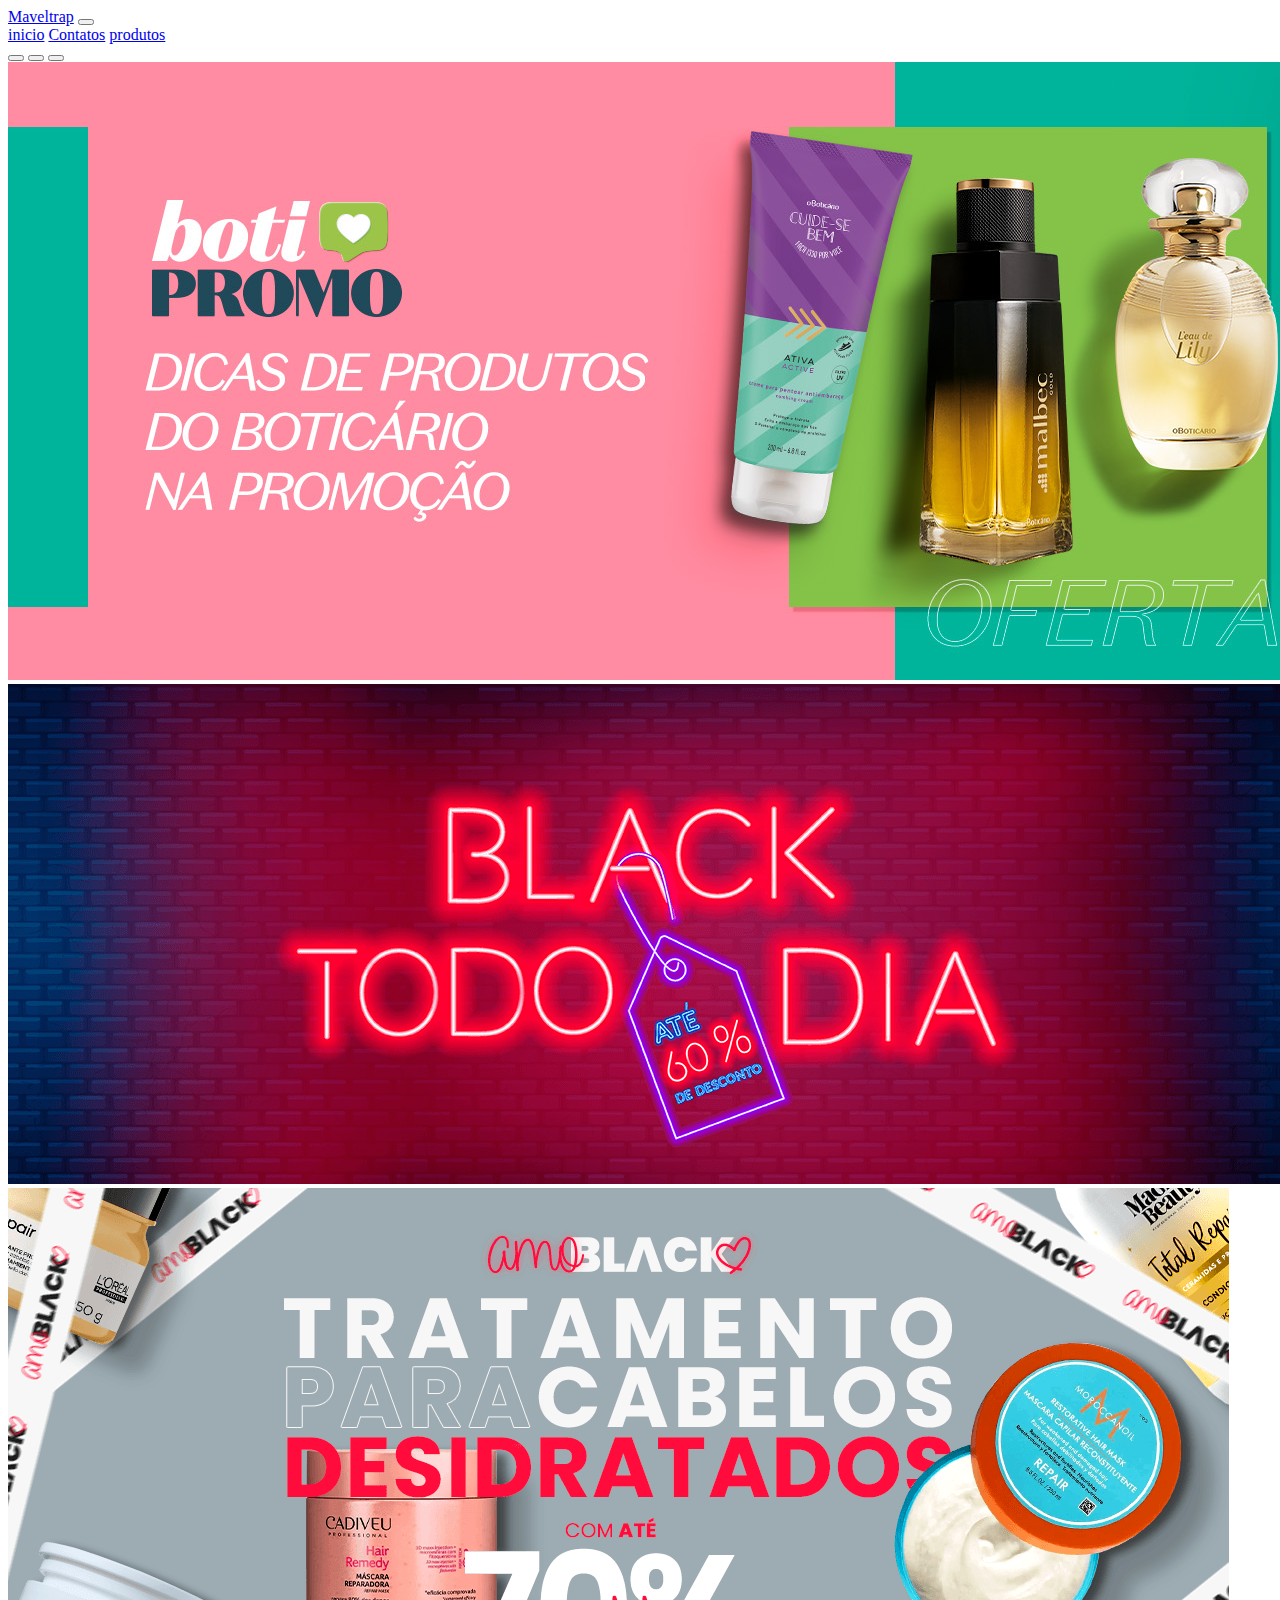
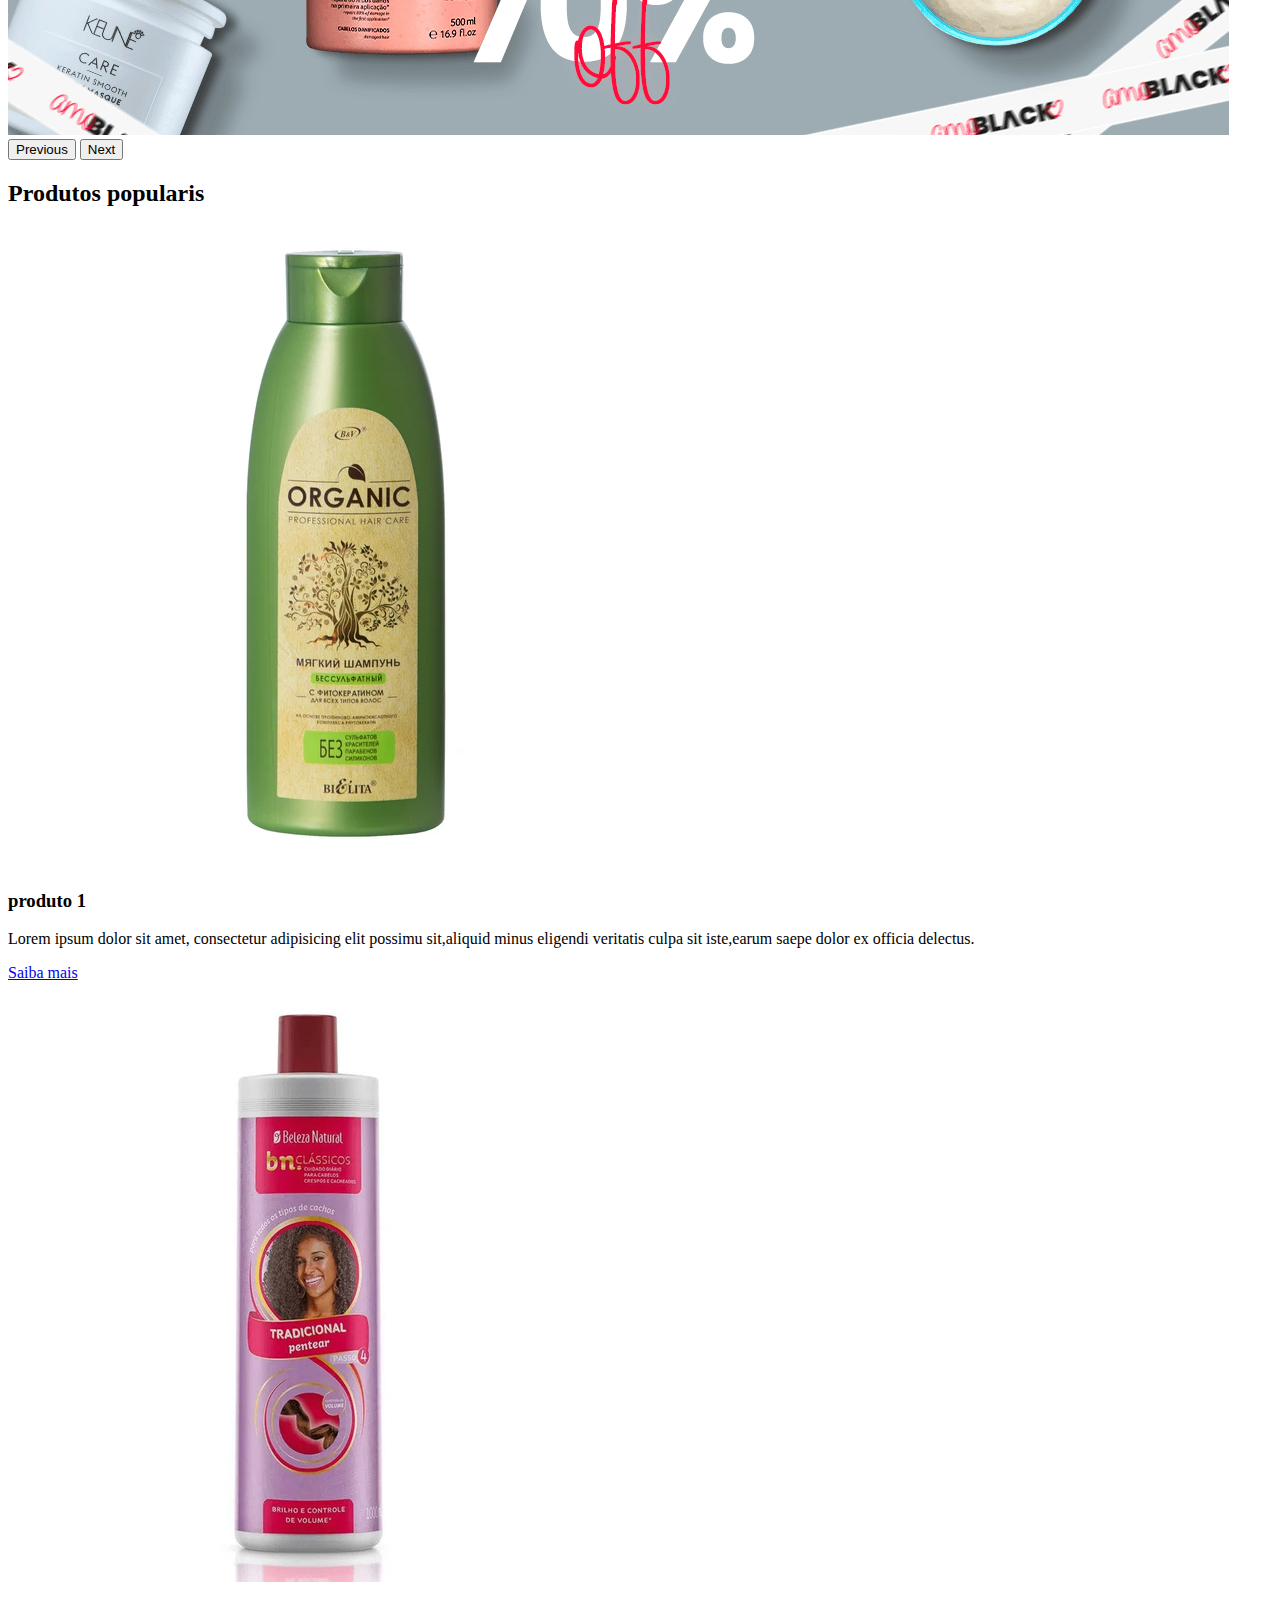
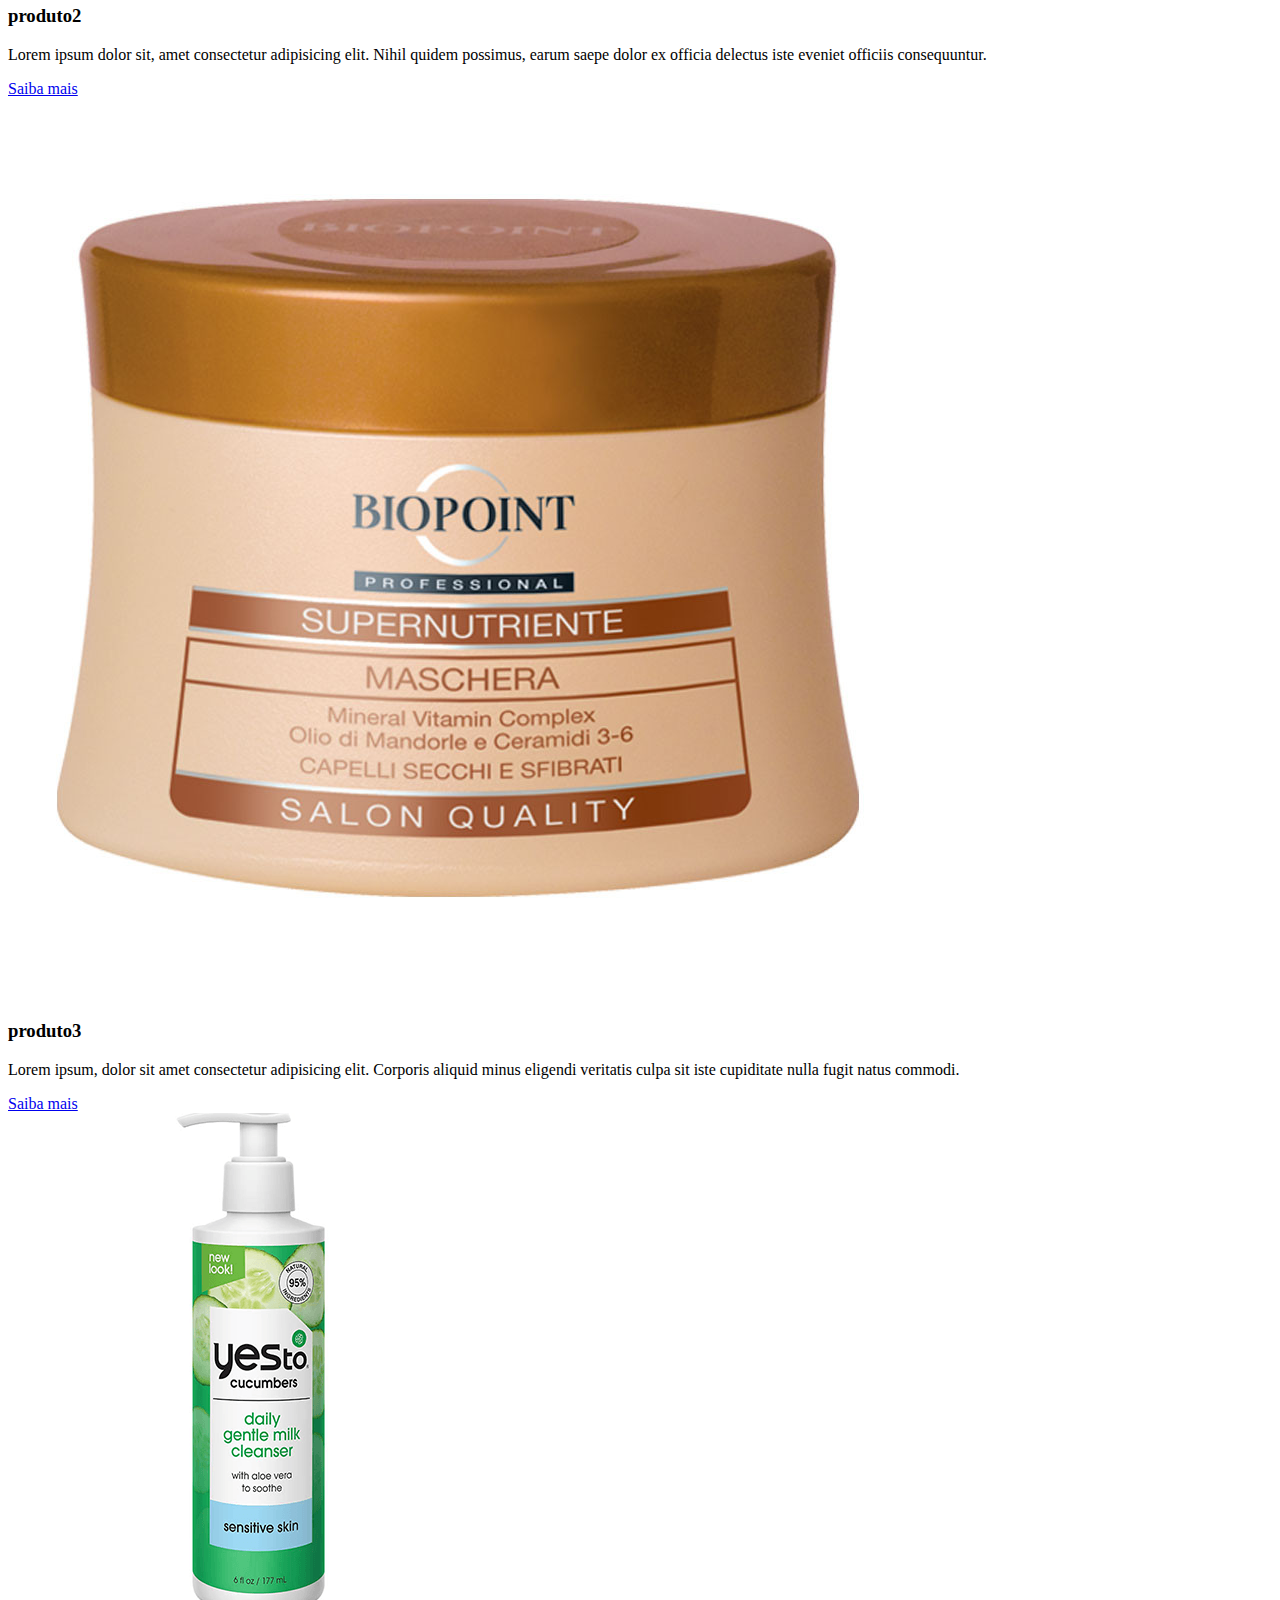
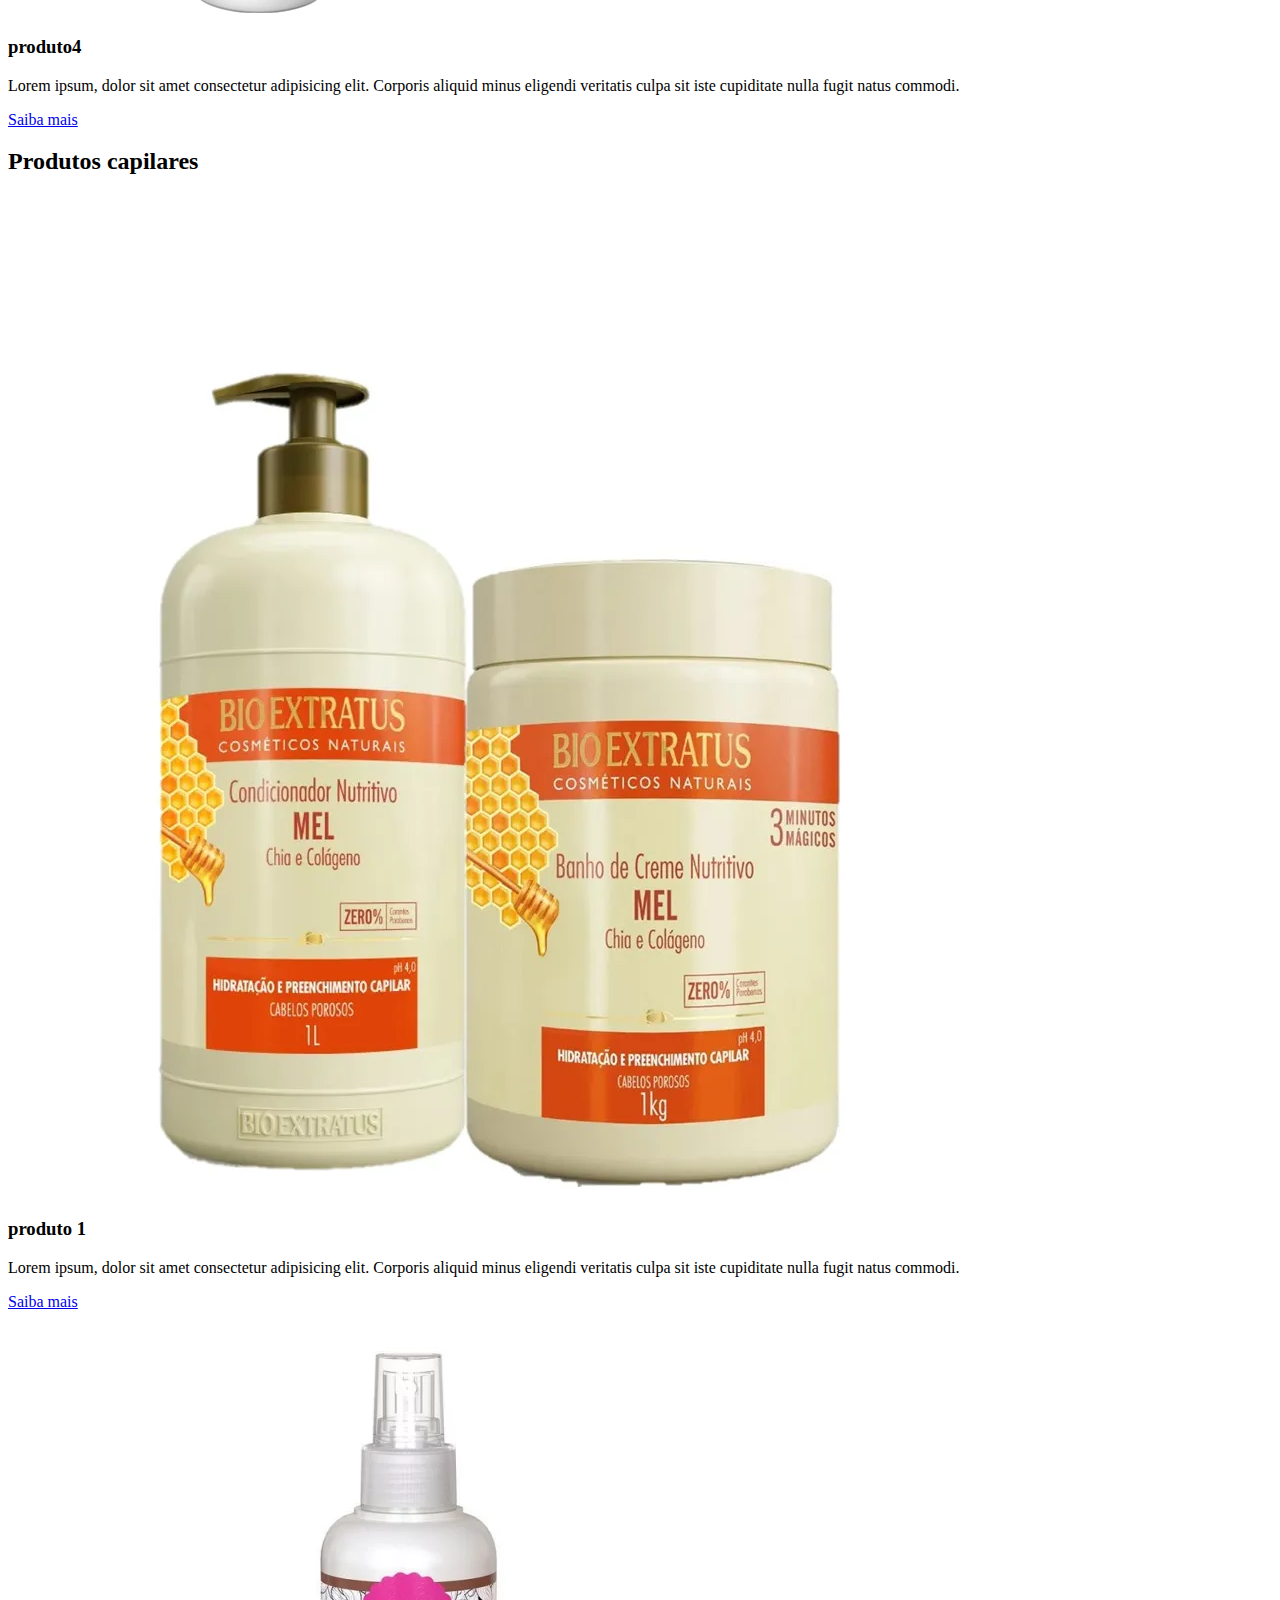
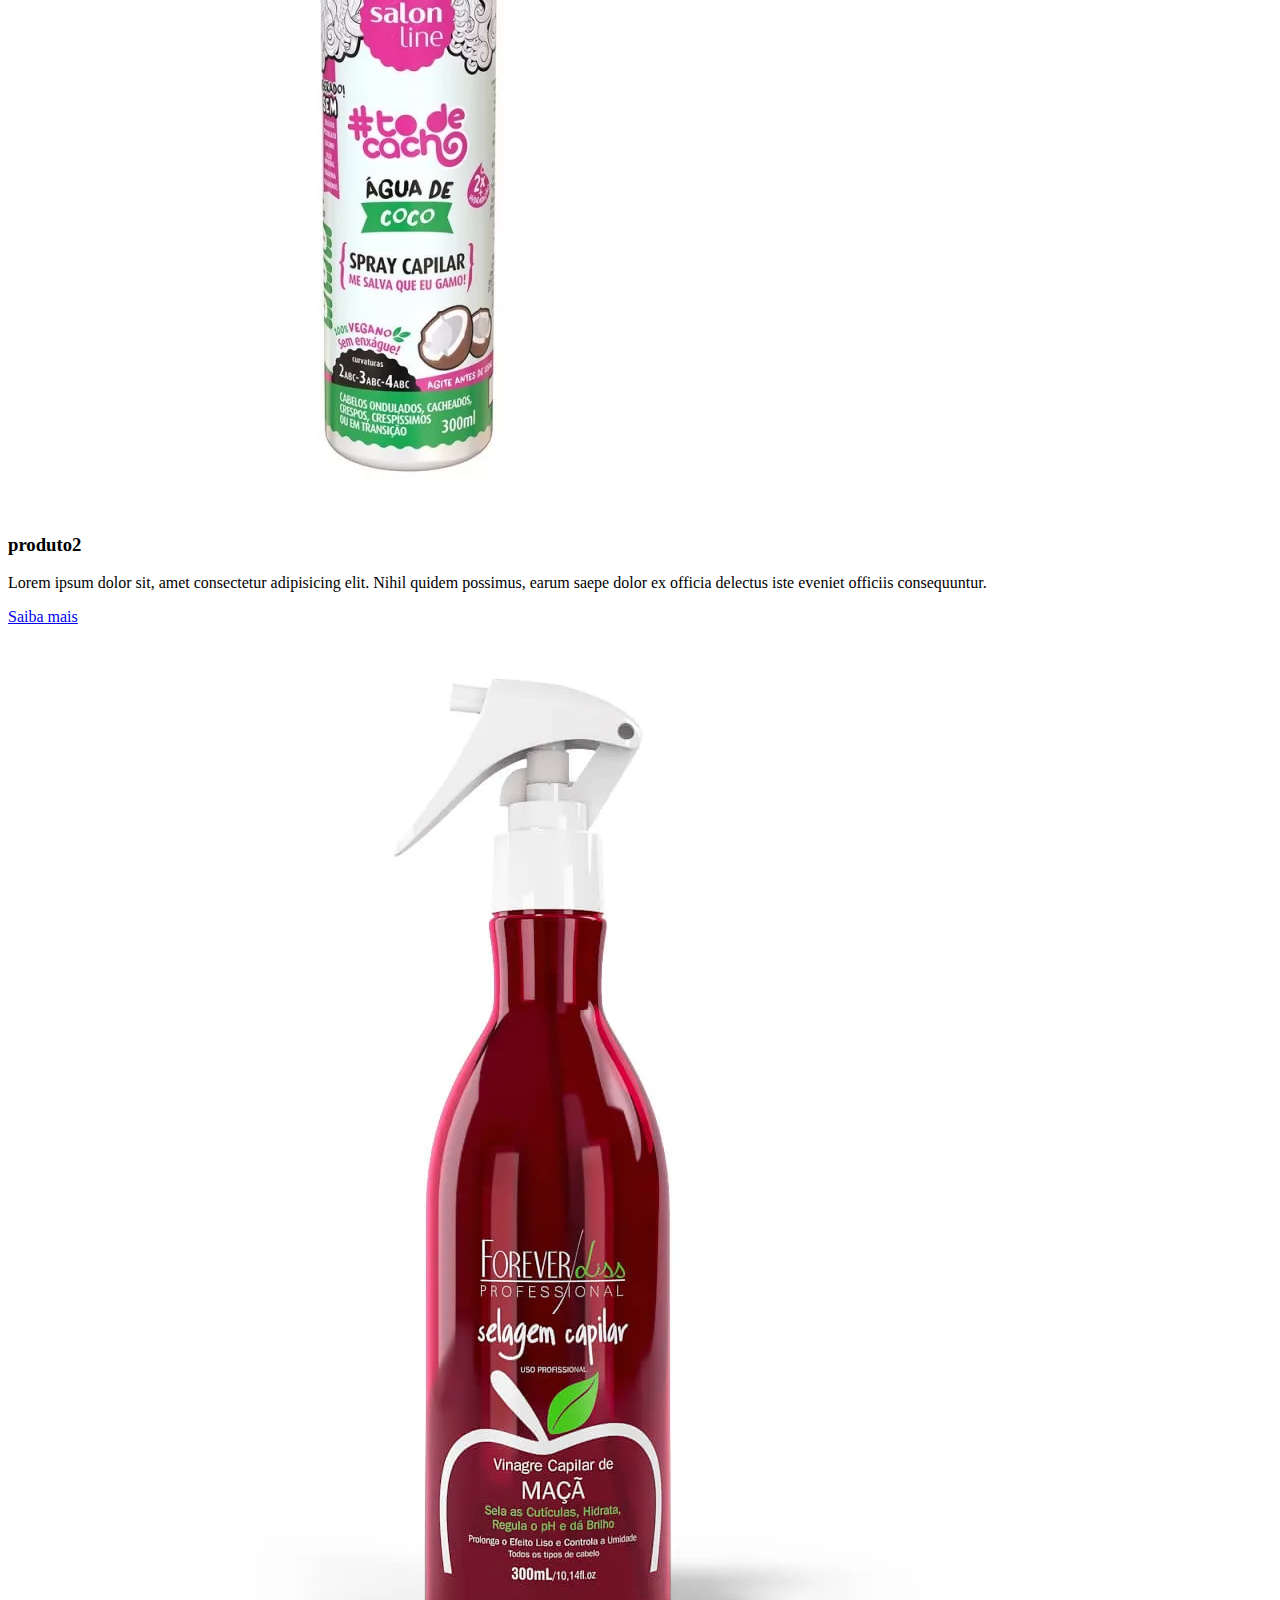
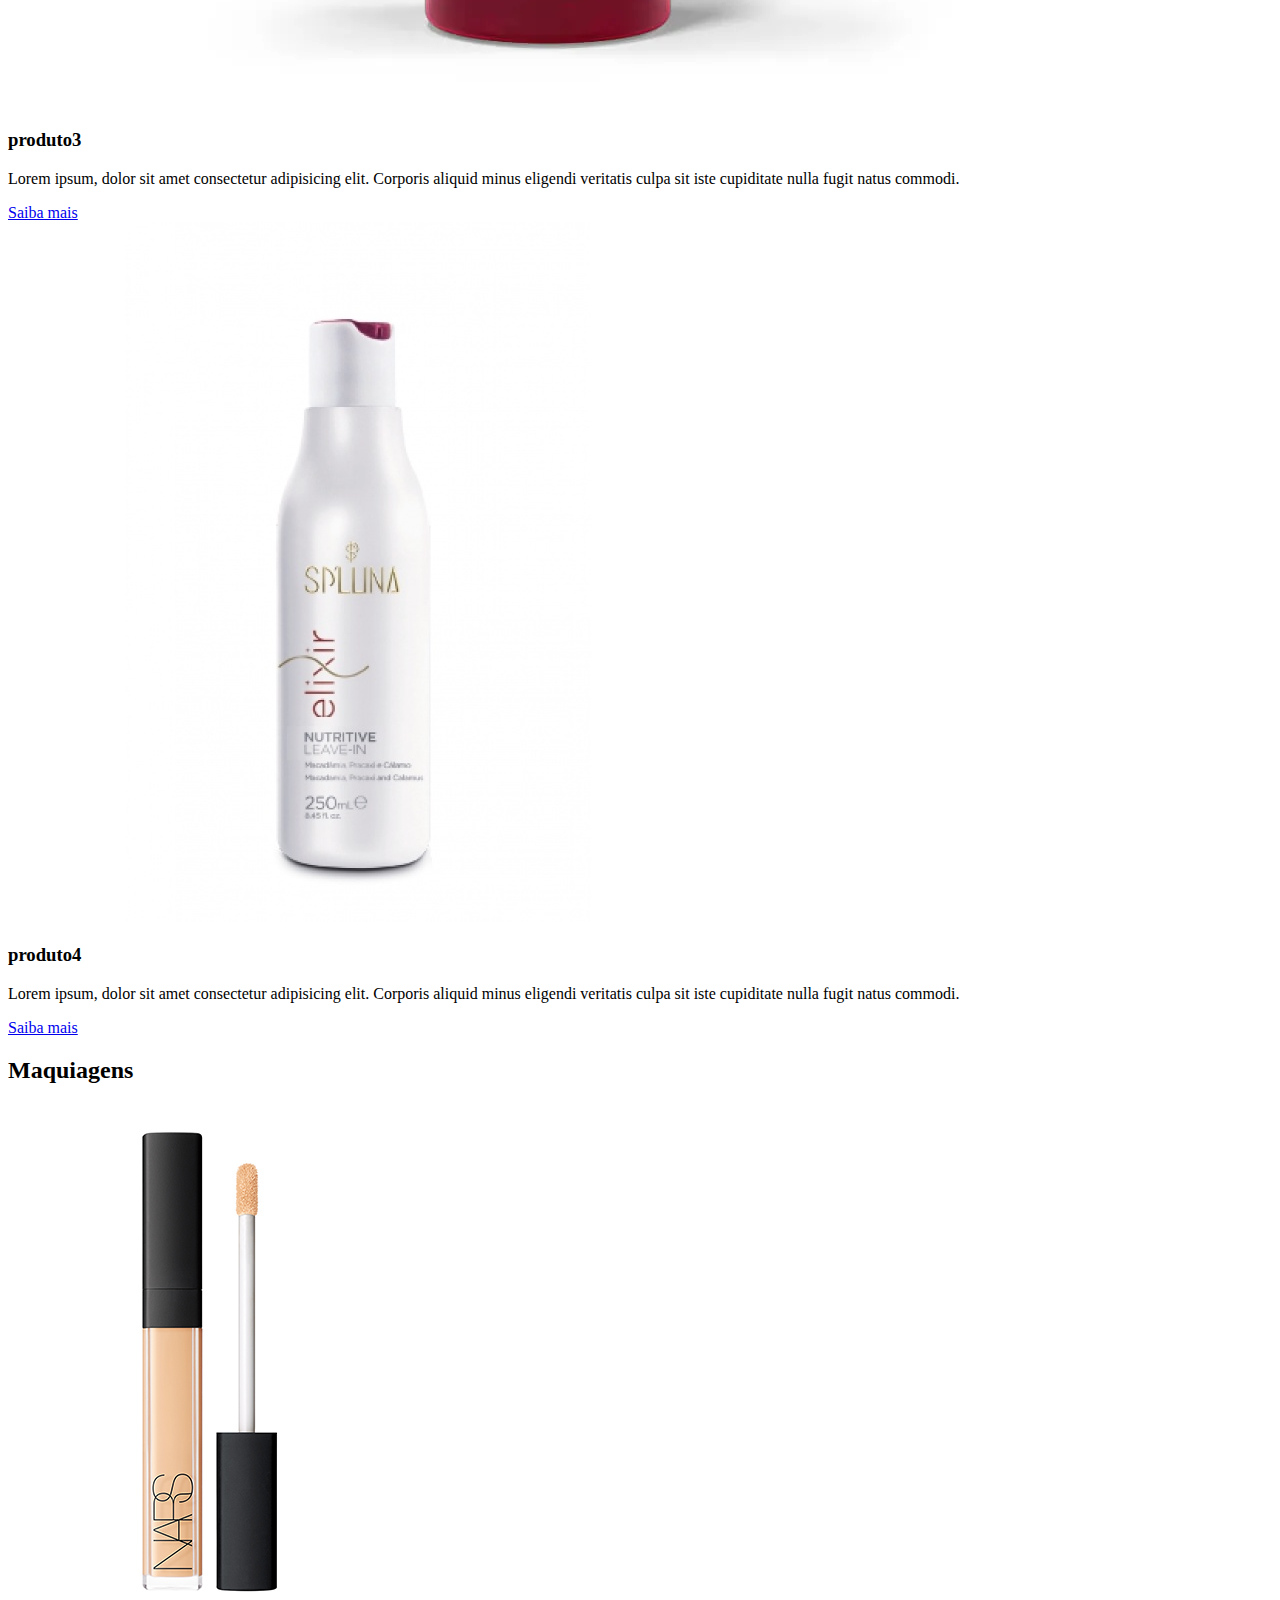
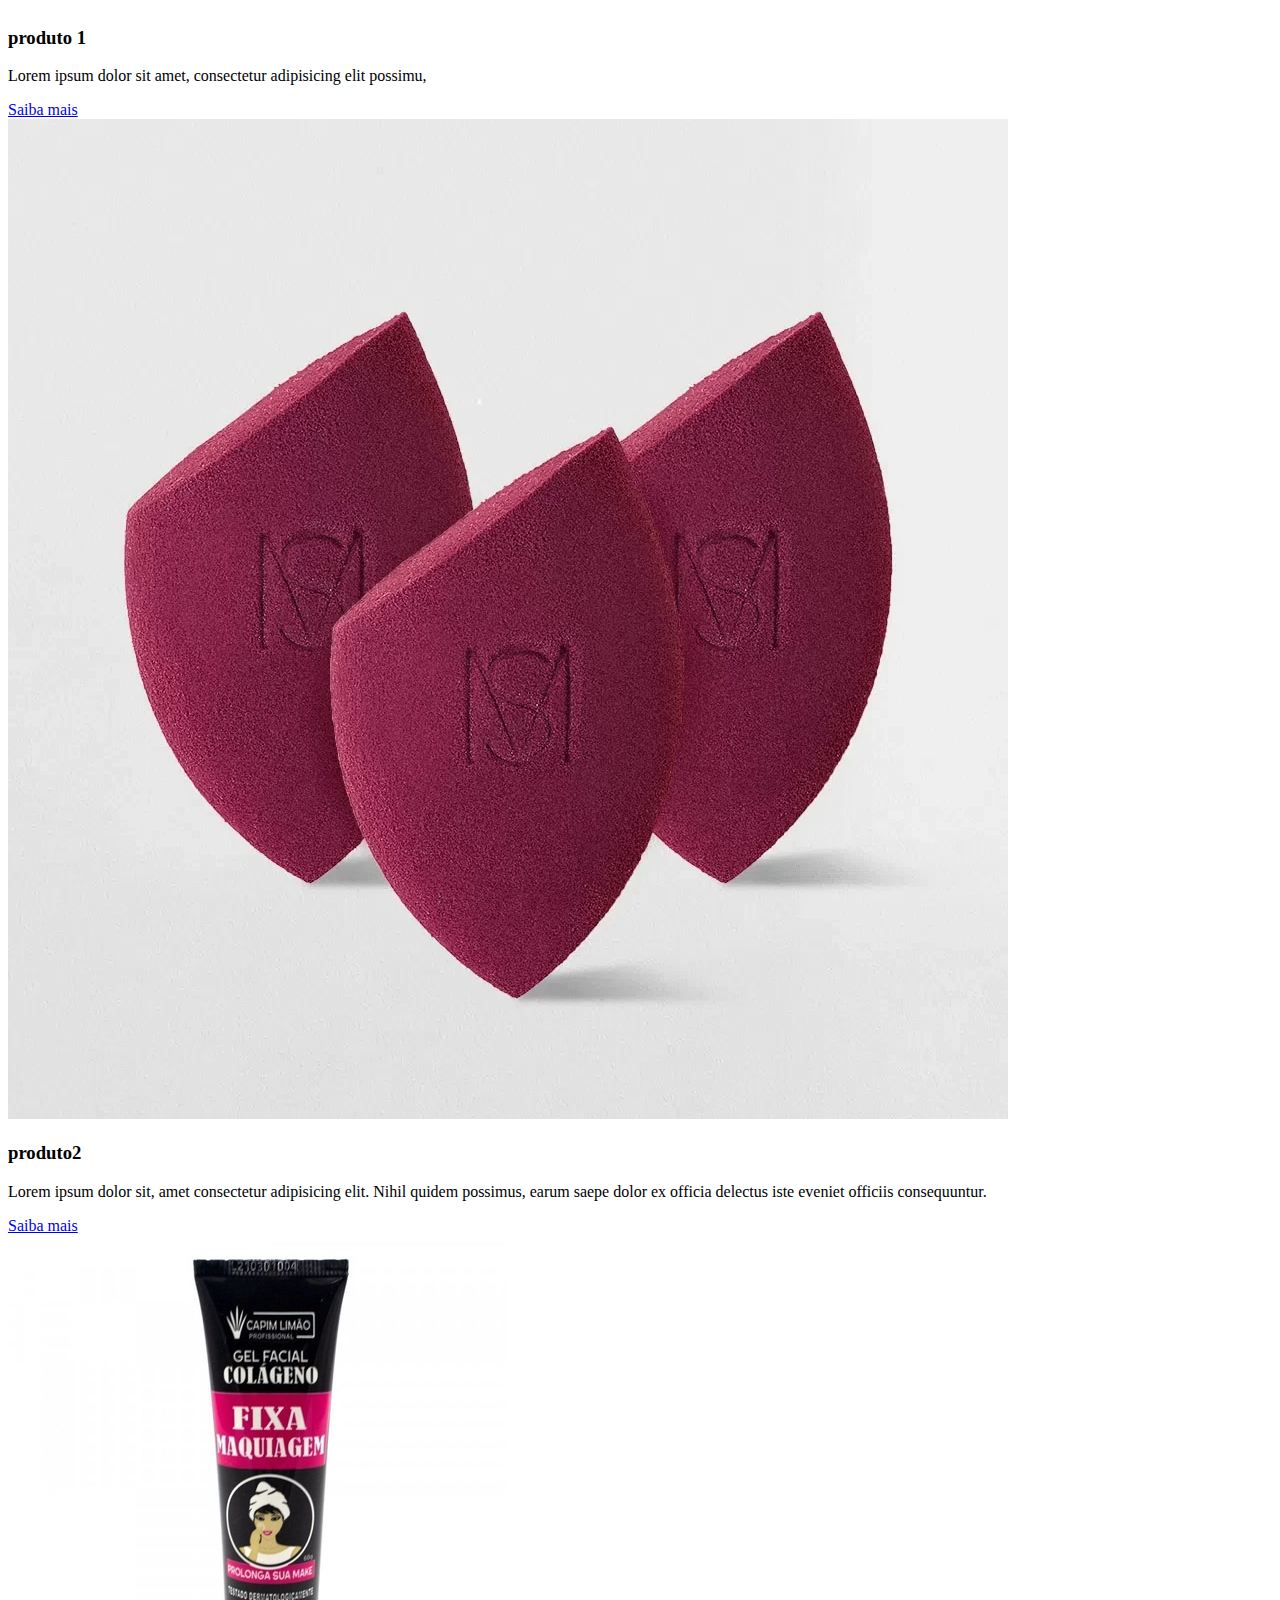
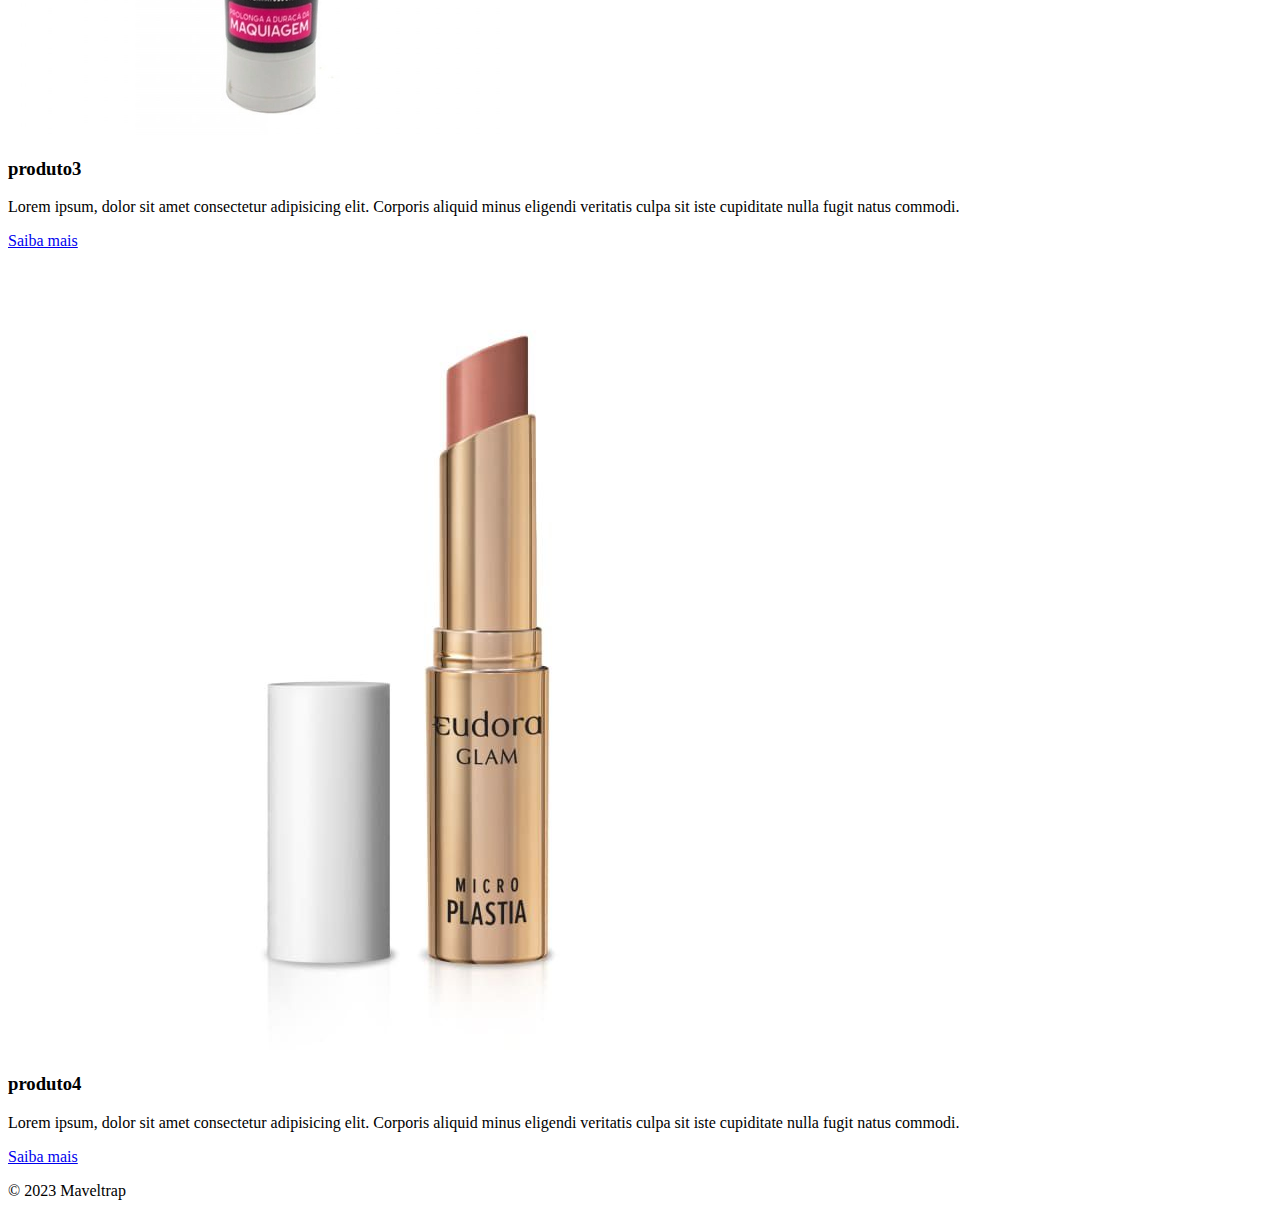
<file: loja_de_produtos_bootstrap/index.html>
<!DOCTYPE html>
<html lang="pt-br">

<head>
    <meta charset="UTF-8">
    <meta http-equiv="X-UA-Compatible" content="IE=edge">
    <meta name="viewport" content="width=device-width, initial-scale=1.0">

    <link href="https://cdn.jsdelivr.net/npm/bootstrap@5.0.2/dist/css/bootstrap.min.css" rel="stylesheet"
        integrity="sha384-EVSTQN3/azprG1Anm3QDgpJLIm9Nao0Yz1ztcQTwFspd3yD65VohhpuuCOmLASjC" crossorigin="anonymous">

    <title>Maveltrap</title>
</head>

<body>
    <header>
        <nav class="navbar navbar-expand-lg navbar-light bg-light">
            <div class="container-fluid">
                <a class="navbar-brand" href="#">Maveltrap</a>
                <button class="navbar-toggler" type="button" data-bs-toggle="collapse"
                    data-bs-target="#navbarNavAltMarkup" aria-controls="navbarNavAltMarkup" aria-expanded="false"
                    aria-label="Toggle navigation">
                    <span class="navbar-toggler-icon"></span>
                </button>
                <div class="collapse navbar-collapse" id="navbarNavAltMarkup">
                    <div class="navbar-nav">
                        <a class="nav-link active" aria-current="page" href="#">inicio</a>
                        <a class="nav-link" href="#">Contatos</a>
                        <a class="nav-link" href="#">produtos</a>
                    </div>
                </div>
            </div>
        </nav>
    </header>
    <main class="container">
        <section>
            <div id="carouselExampleIndicators" class="carousel slide" data-bs-ride="carousel">
                <div class="carousel-indicators">
                    <button type="button" data-bs-target="#carouselExampleIndicators" data-bs-slide-to="0"
                        class="active" aria-current="true" aria-label="Slide 1"></button>
                    <button type="button" data-bs-target="#carouselExampleIndicators" data-bs-slide-to="1"
                        aria-label="Slide 2"></button>
                    <button type="button" data-bs-target="#carouselExampleIndicators" data-bs-slide-to="2"
                        aria-label="Slide 3"></button>
                </div>
                <div class="carousel-inner">
                    <div class="carousel-item active col-md-2">
                        <img src="/loja_de_produtos_bootstrap/img/1361x618_23_Banner_Blog_PECA-62.jpg"
                            class="d-block w-100 rounded mx-auto d-block rounded mx-auto d-block"
                            alt="banner de um produto">
                    </div>
                    <div class="carousel-item">
                        <img src="/loja_de_produtos_bootstrap/img/banner-black-todo-dia-desk-1.png"
                            class="d-block w-100 rounded mx-auto d-block rounded mx-auto d-block"
                            alt="banner de um produto">
                    </div>
                    <div class="carousel-item">
                        <img src="/loja_de_produtos_bootstrap/img/banner-destaque-do-mes-tratamento-cabelos-desidratados-70off-desktop-1221x547-1.webp"
                            class="d-block w-100 rounded mx-auto d-block rounded mx-auto d-block"
                            alt="banner de um produto">
                    </div>
                </div>
                <button class="carousel-control-prev" type="button" data-bs-target="#carouselExampleIndicators"
                    data-bs-slide="prev">
                    <span class="carousel-control-prev-icon" aria-hidden="true"></span>
                    <span class="visually-hidden">Previous</span>
                </button>
                <button class="carousel-control-next" type="button" data-bs-target="#carouselExampleIndicators"
                    data-bs-slide="next">
                    <span class="carousel-control-next-icon" aria-hidden="true"></span>
                    <span class="visually-hidden">Next</span>
                </button>
            </div>
        </section>
        <section class="produtos">
            <h2>Produtos popularis</h2>
            <div class="row">
                <div class="col-md-3">
                    <div class="card md-4 shadow-sm">
                        <img src="/loja_de_produtos_bootstrap/img/produto1.webp" alt="imagem do Prodrudo"
                            class="card-img-top carousel-indicator-width:30px; carousel-indicator-height:3px;">
                        <div class="card-body">
                            <h3 class="card-title">produto 1</h3>
                            <p class="card-text">Lorem ipsum dolor sit amet, consectetur adipisicing elit possimu
                                sit,aliquid minus eligendi veritatis culpa sit iste,earum saepe dolor ex officia delectus. </p>
                            <a href="#" class="btn btn-primary">Saiba mais </a>
                        </div>
                    </div>
                </div>
                <div class="col-md-3">
                    <div class="card md-4 shadow-sm">
                        <img src="/loja_de_produtos_bootstrap/img/produto2.png" alt="imagem do curso 2"
                            class="card-img-top">
                        <div class="card-body">
                            <h3 class="card-title">produto2</h3>
                            <p class="card-text">Lorem ipsum dolor sit, amet consectetur adipisicing elit. Nihil quidem
                                possimus, earum saepe dolor ex officia delectus iste eveniet officiis consequuntur.</p>
                            <a href="#" class="btn btn-primary">Saiba mais </a>
                        </div>
                    </div>
                </div>
                <div class="col-md-3">
                    <div class="card md-4 shadow-sm">
                        <img src="/loja_de_produtos_bootstrap/img/produto3.jpg" alt="imagem do curso 3"
                            class="card-img-top">
                        <div class="card-body">
                            <h3 class="card-title">produto3</h3>
                            <p class="card-text">Lorem ipsum, dolor sit amet consectetur adipisicing elit. Corporis
                                aliquid minus eligendi veritatis culpa sit iste cupiditate nulla fugit natus commodi.
                            </p>
                            <a href="#" class="btn btn-primary">Saiba mais </a>
                        </div>
                    </div>

                </div>
                <div class="col-md-3">
                    <div class="card md-4 shadow-sm">
                        <img src="/loja_de_produtos_bootstrap/img/produto4.png" alt="imagem do curso 3"
                            class="card-img-top">
                        <div class="card-body">
                            <h3 class="card-title">produto4</h3>
                            <p class="card-text">Lorem ipsum, dolor sit amet consectetur adipisicing elit. Corporis
                                aliquid minus eligendi veritatis culpa sit iste cupiditate nulla fugit natus commodi.
                            </p>
                            <a href="#" class="btn btn-primary">Saiba mais </a>
                        </div>
                    </div>
                </div>
            </div>
            <h2>Produtos capilares</h2>
            <div class="row">
                <div class="col-md-3">
                    <div class="card md-4 shadow-sm">
                        <img src="/loja_de_produtos_bootstrap/img/capilar1.webp" alt="imagem do Prodrudo"
                            class="card-img-top carousel-indicator-width:30px; carousel-indicator-height:3px;">
                        <div class="card-body">
                            <h3 class="card-title">produto 1</h3>
                            <p class="card-text">Lorem ipsum, dolor sit amet consectetur adipisicing elit. Corporis
                                aliquid minus eligendi veritatis culpa sit iste cupiditate nulla fugit natus commodi.
                            </p>
                            <a href="#" class="btn btn-primary">Saiba mais </a>
                        </div>
                    </div>
                </div>
                <div class="col-md-3">
                    <div class="card md-4 shadow-sm">
                        <img src="/loja_de_produtos_bootstrap/img/capilar2.webp" alt="imagem do curso 2"
                            class="card-img-top">
                        <div class="card-body">
                            <h3 class="card-title">produto2</h3>
                            <p class="card-text">Lorem ipsum dolor sit, amet consectetur adipisicing elit. Nihil quidem
                                possimus, earum saepe dolor ex officia delectus iste eveniet officiis consequuntur.
                            </p>
                            <a href="#" class="btn btn-primary">Saiba mais </a>
                        </div>
                    </div>
                </div>
                <div class="col-md-3">
                    <div class="card md-4 shadow-sm">
                        <img src="/loja_de_produtos_bootstrap/img/capilar3.webp" alt="imagem do curso 3"
                            class="card-img-top">
                        <div class="card-body">
                            <h3 class="card-title">produto3</h3>
                            <p class="card-text">Lorem ipsum, dolor sit amet consectetur adipisicing elit. Corporis
                                aliquid minus eligendi veritatis culpa sit iste cupiditate nulla fugit natus commodi.
                            </p>
                            <a href="#" class="btn btn-primary">Saiba mais </a>
                        </div>
                    </div>

                </div>
                <div class="col-md-3">
                    <div class="card md-4 shadow-sm">
                        <img src="/loja_de_produtos_bootstrap/img/capilar4.jfif" alt="imagem do curso 3"
                            class="card-img-top">
                        <div class="card-body">
                            <h3 class="card-title">produto4</h3>
                            <p class="card-text">Lorem ipsum, dolor sit amet consectetur adipisicing elit. Corporis
                                aliquid minus eligendi veritatis culpa sit iste cupiditate nulla fugit natus commodi.
                            </p>
                            <a href="#" class="btn btn-primary">Saiba mais </a>
                        </div>
                    </div>
                </div>
            </div>
            <h2>Maquiagens</h2>
            <div class="row">
                <div class="col-md-3">
                    <div class="card md-4 shadow-sm">
                        <img src="/loja_de_produtos_bootstrap/img/maquiagem1.jpg" alt="imagem do Prodrudo"
                            class="card-img-top carousel-indicator-width:30px; carousel-indicator-height:3px;">
                        <div class="card-body">
                            <h3 class="card-title">produto 1</h3>
                            <p class="card-text">Lorem ipsum dolor sit amet, consectetur adipisicing elit possimu,</p>
                            <a href="#" class="btn btn-primary">Saiba mais </a>
                        </div>
                    </div>
                </div>
                <div class="col-md-3">
                    <div class="card md-4 shadow-sm">
                        <img src="/loja_de_produtos_bootstrap/img/maquiagem2.webp" alt="imagem do curso 2"
                            class="card-img-top">
                        <div class="card-body">
                            <h3 class="card-title">produto2</h3>
                            <p class="card-text">Lorem ipsum dolor sit, amet consectetur adipisicing elit. Nihil quidem
                                possimus, earum saepe dolor ex officia delectus iste eveniet officiis consequuntur.
                            </p>
                            <a href="#" class="btn btn-primary">Saiba mais </a>
                        </div>
                    </div>
                </div>
                <div class="col-md-3">
                    <div class="card md-4 shadow-sm">
                        <img src="/loja_de_produtos_bootstrap/img/maquiagem3.webp" alt="imagem do curso 3"
                            class="card-img-top">
                        <div class="card-body">
                            <h3 class="card-title">produto3</h3>
                            <p class="card-text">Lorem ipsum, dolor sit amet consectetur adipisicing elit. Corporis
                                aliquid minus eligendi veritatis culpa sit iste cupiditate nulla fugit natus commodi.
                            </p>
                            <a href="#" class="btn btn-primary">Saiba mais </a>
                        </div>
                    </div>

                </div>
                <div class="col-md-3">
                    <div class="card md-4 shadow-sm">
                        <img src="/loja_de_produtos_bootstrap/img/maquiagem4.jfif" alt="imagem do curso 3"
                            class="card-img-top">
                        <div class="card-body">
                            <h3 class="card-title">produto4</h3>
                            <p class="card-text">Lorem ipsum, dolor sit amet consectetur adipisicing elit. Corporis
                                aliquid minus eligendi veritatis culpa sit iste cupiditate nulla fugit natus commodi.
                            </p>
                            <a href="#" class="btn btn-primary">Saiba mais </a>
                        </div>
                    </div>
                </div>
            </div>
        </section>
        <section>

        </section>
    </main>
    <footer class="text-muted">
        <div class="container-fluid">
            <p>&copy; 2023 Maveltrap</p>
        </div>
    </footer>
    <script src="https://cdn.jsdelivr.net/npm/bootstrap@5.0.2/dist/js/bootstrap.bundle.min.js"
        integrity="sha384-MrcW6ZMFYlzcLA8Nl+NtUVF0sA7MsXsP1UyJoMp4YLEuNSfAP+JcXn/tWtIaxVXM"
        crossorigin="anonymous"></script>
</body>

</html>
</file>
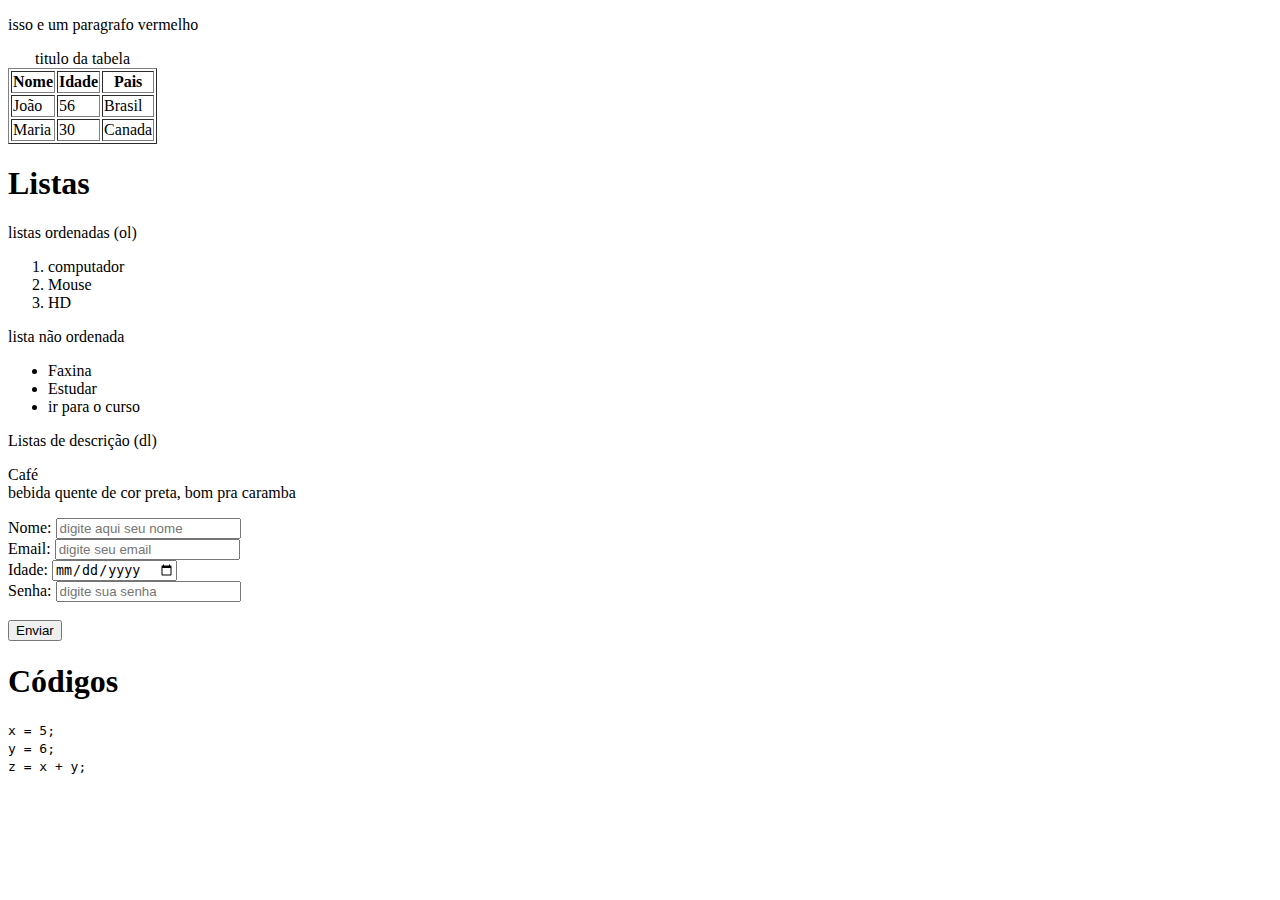
<file: primeira_aula/index.html>
<!DOCTYPE html>
<html lang="pt-br">
<head>
    <meta charset="UTF-8">
    <meta http-equiv="X-UA-Compatible" content="IE=edge">
    <meta name="viewport" content="width=device-width, initial-scale=1.0">
    <title>Document</title>
</head>
<body>
    <p> isso e um paragrafo vermelho</p>
    <table border="1">
        <caption>titulo da tabela</caption>
        <tr>
            <th>Nome</th>
            <th>Idade</th>
            <th>Pais</th>
        </tr>
        <tr>
            <td>João</td>
            <td>56</td>
            <td>Brasil</td>
        </tr>
        <tr>
            <td>Maria</td>
            <td>30</td>
            <td>Canada</td>
        </tr>
    </table>

        <h1>Listas</h1>

        <p>listas ordenadas (ol)</p>

        <ol>
            <li>computador</li>
            <li>Mouse</li>
            <li>HD</li>
        </ol>

        <p>lista não ordenada</p>

        <ul>
            <li>Faxina</li>
            <li>Estudar</li>
            <li>ir para o curso</li>
        </ul>

        <p>Listas de descrição (dl)</p>
        <dl>
            <dt>Café</dt>
            <dt>bebida quente de cor preta, bom pra caramba</dt>
        </dl>

        <form action="#">
            <label for="nome ">Nome: </label>
            <input type="text" id="nome" name="nome " placeholder="digite aqui seu nome"><br>
            <label for="email">Email:</input>
            <input type="email" id="email" name="email" placeholder="digite seu email"><br>
            <label for="idade">Idade:</input>
            <input type="date" id="data" name="data" placeholder="18" required><br>
            <label for="senha">Senha:</input>
            <input type="password" id="senha" name="senha" placeholder="digite sua senha" required>
            <br><br>
            <input type="submit" value="Enviar">
        </form>

        <h1>Códigos</h1>

        <code>
            x = 5;<br>
            y = 6;<br>
            z = x + y;

        </code>


</body>
</html>
</file>
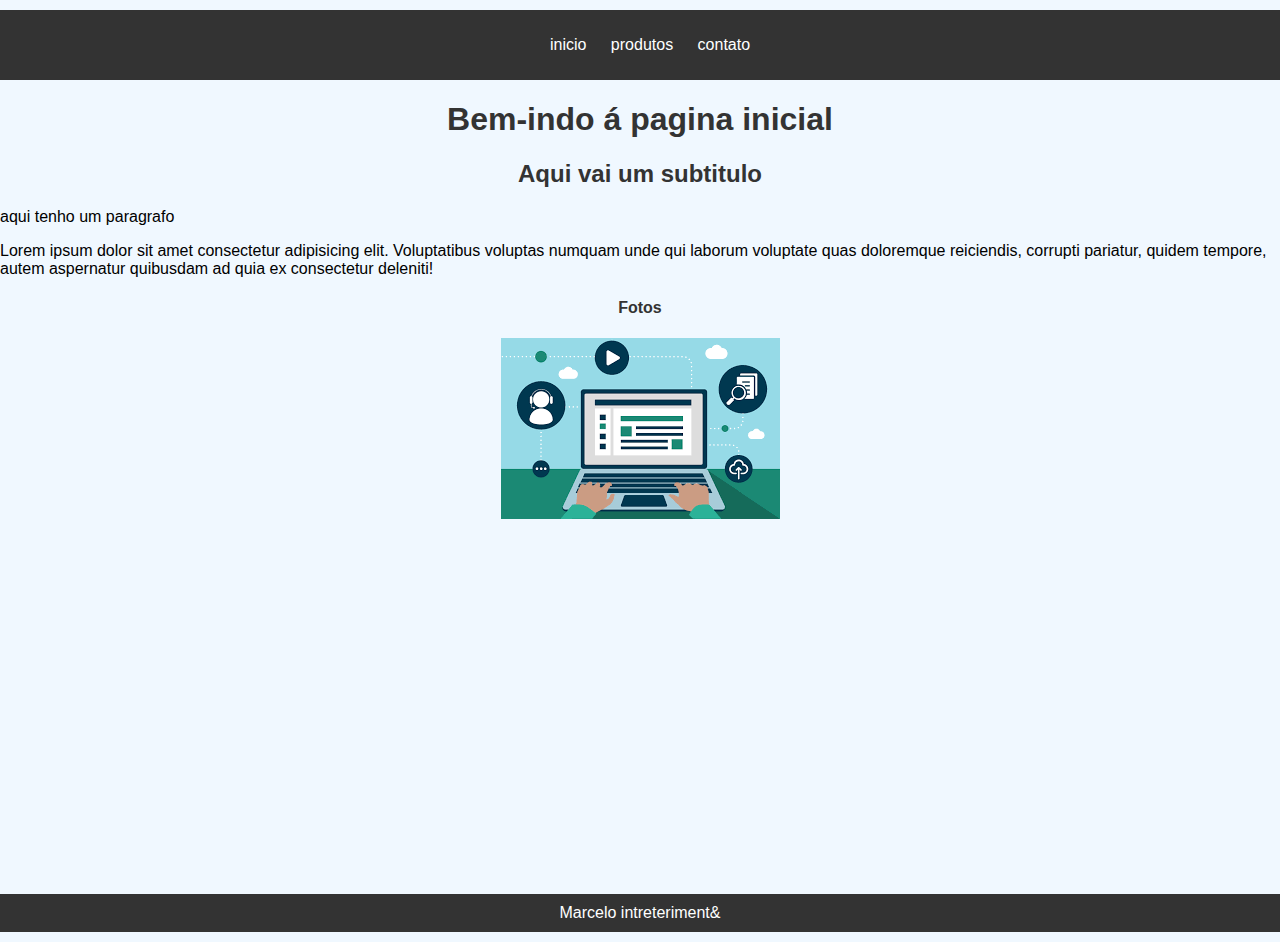
<file: segundo_exemplo/index.html>
<!DOCTYPE html>
<html lang="pt-br">
<head>
    <meta charset="UTF-8">
    <meta http-equiv="X-UA-Compatible" content="IE=edge">
    <meta name="viewport" content="width=device-width, initial-scale=1.0">
    <title>Document</title>

    <link rel="stylesheet" href="Style/Style.css">
</head>
<body>
    <header>
        <nav>
            <ul>
                <li><a href="index.html">inicio</a></li>
                <li><a href="produtos.html">produtos</a></li>
                <li><a href="contato.html">contato</a></li>
            </ul>
        </nav>
    </header>
    <h1>Bem-indo á pagina inicial</h1>
    <!-- target ="_blank" para abrir uma paginão e não fechar a sua-->
    <!--
    <a href="http://www.google.com.br" target="_blank">ir para o google</a>
    -->

    <h2>Aqui vai um subtitulo</h2>
    <p>aqui tenho um paragrafo</p>
    <!--digitar lorem para criar um texto paragrafos ou frases-->
    <!-- aperte alt+shift+f para organizar-->
    <p>
        Lorem ipsum dolor sit amet consectetur adipisicing elit.
        Voluptatibus voluptas numquam unde qui laborum voluptate quas doloremque reiciendis, corrupti pariatur, quidem
        tempore, autem aspernatur quibusdam ad quia ex consectetur deleniti!
    </p>

    <h4>Fotos</h4>

    <!-- codego: aria-describedby="" para pessoas deficientes-->
    <img src="download.png" alt="uma imagem sobre cursos" aria-describedby="uma imagem sobre cursos"><br><br>
    <!-- iframe para videos-->
    <iframe width="560" height="315" src="https://www.youtube.com/embed/Ej8RhiSv2-4?si=Jbtp-ducFiuy14y1" title="YouTube video player" frameborder="0" allow="accelerometer; autoplay; clipboard-write; encrypted-media; gyroscope; picture-in-picture; web-share" allowfullscreen></iframe>
    <footer>
        <span>Marcelo intreteriment&</span>
    </footer>
</body>
</html>
</file>
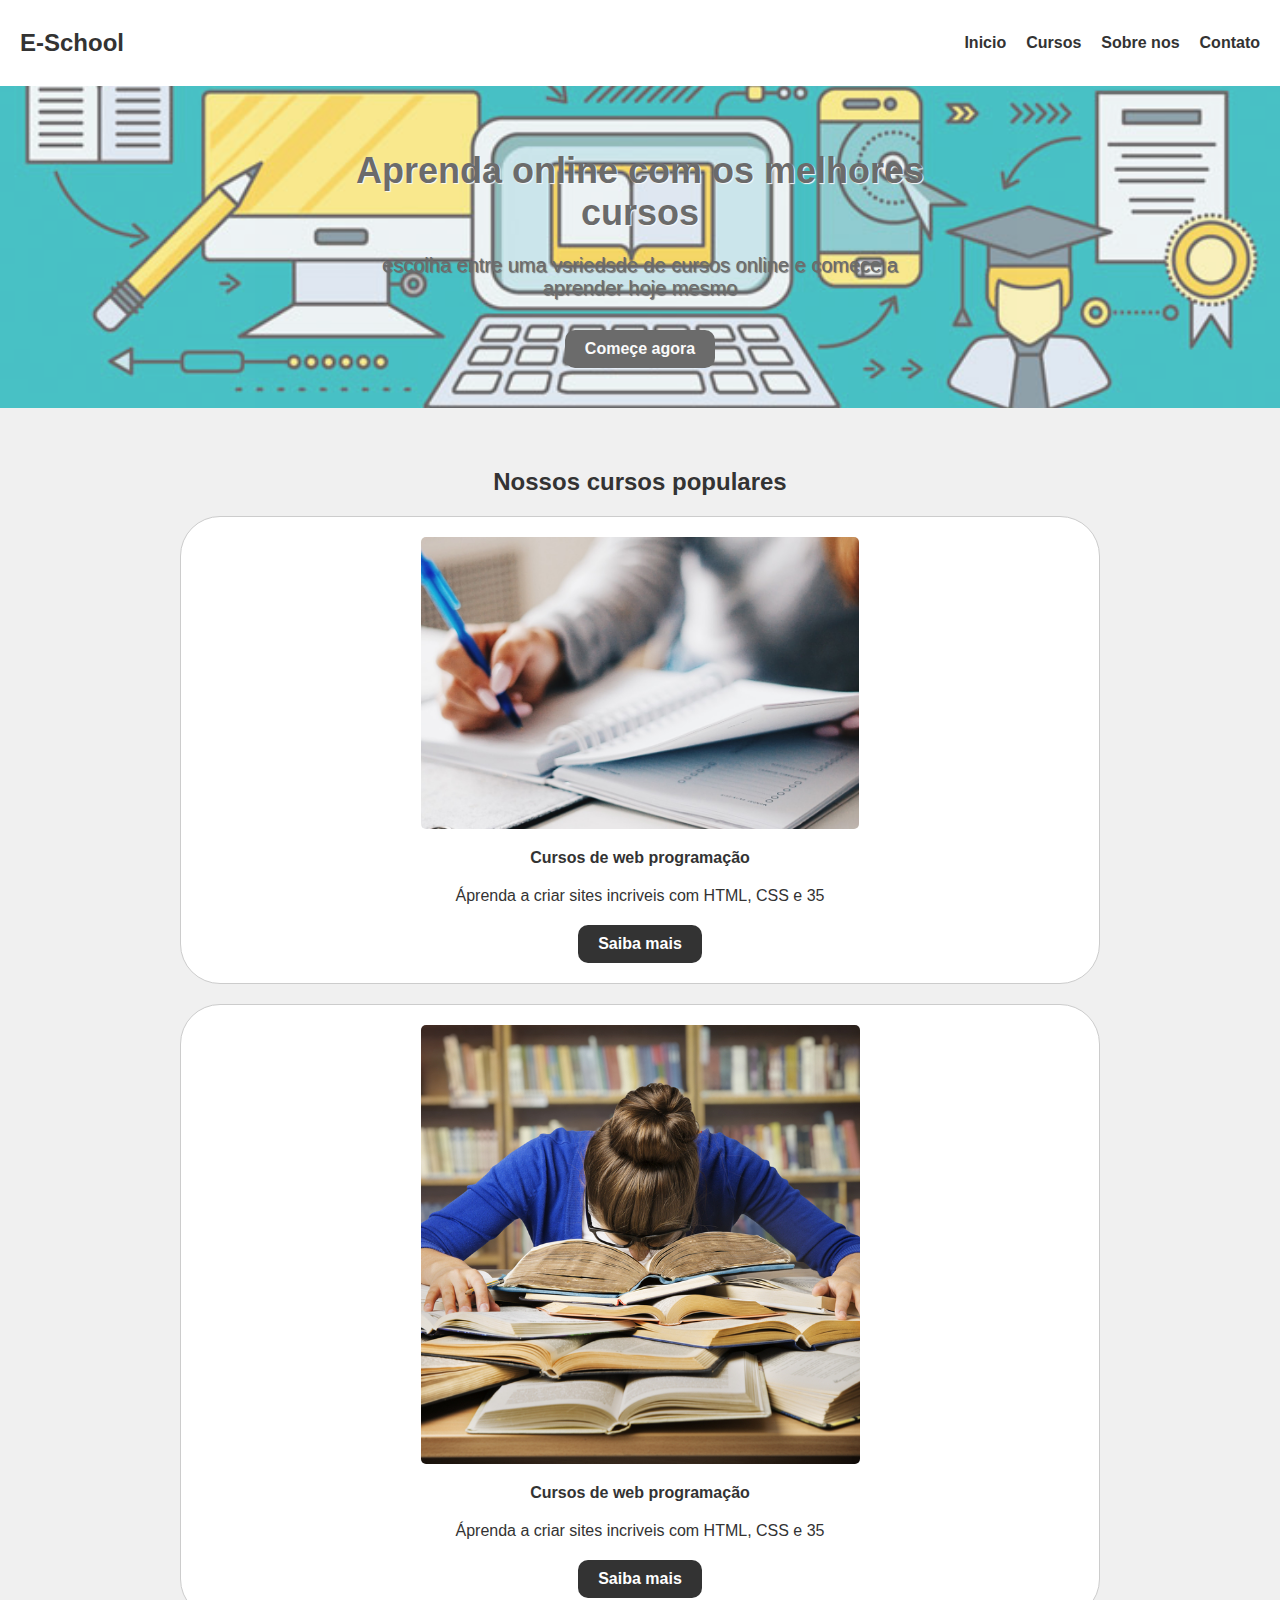
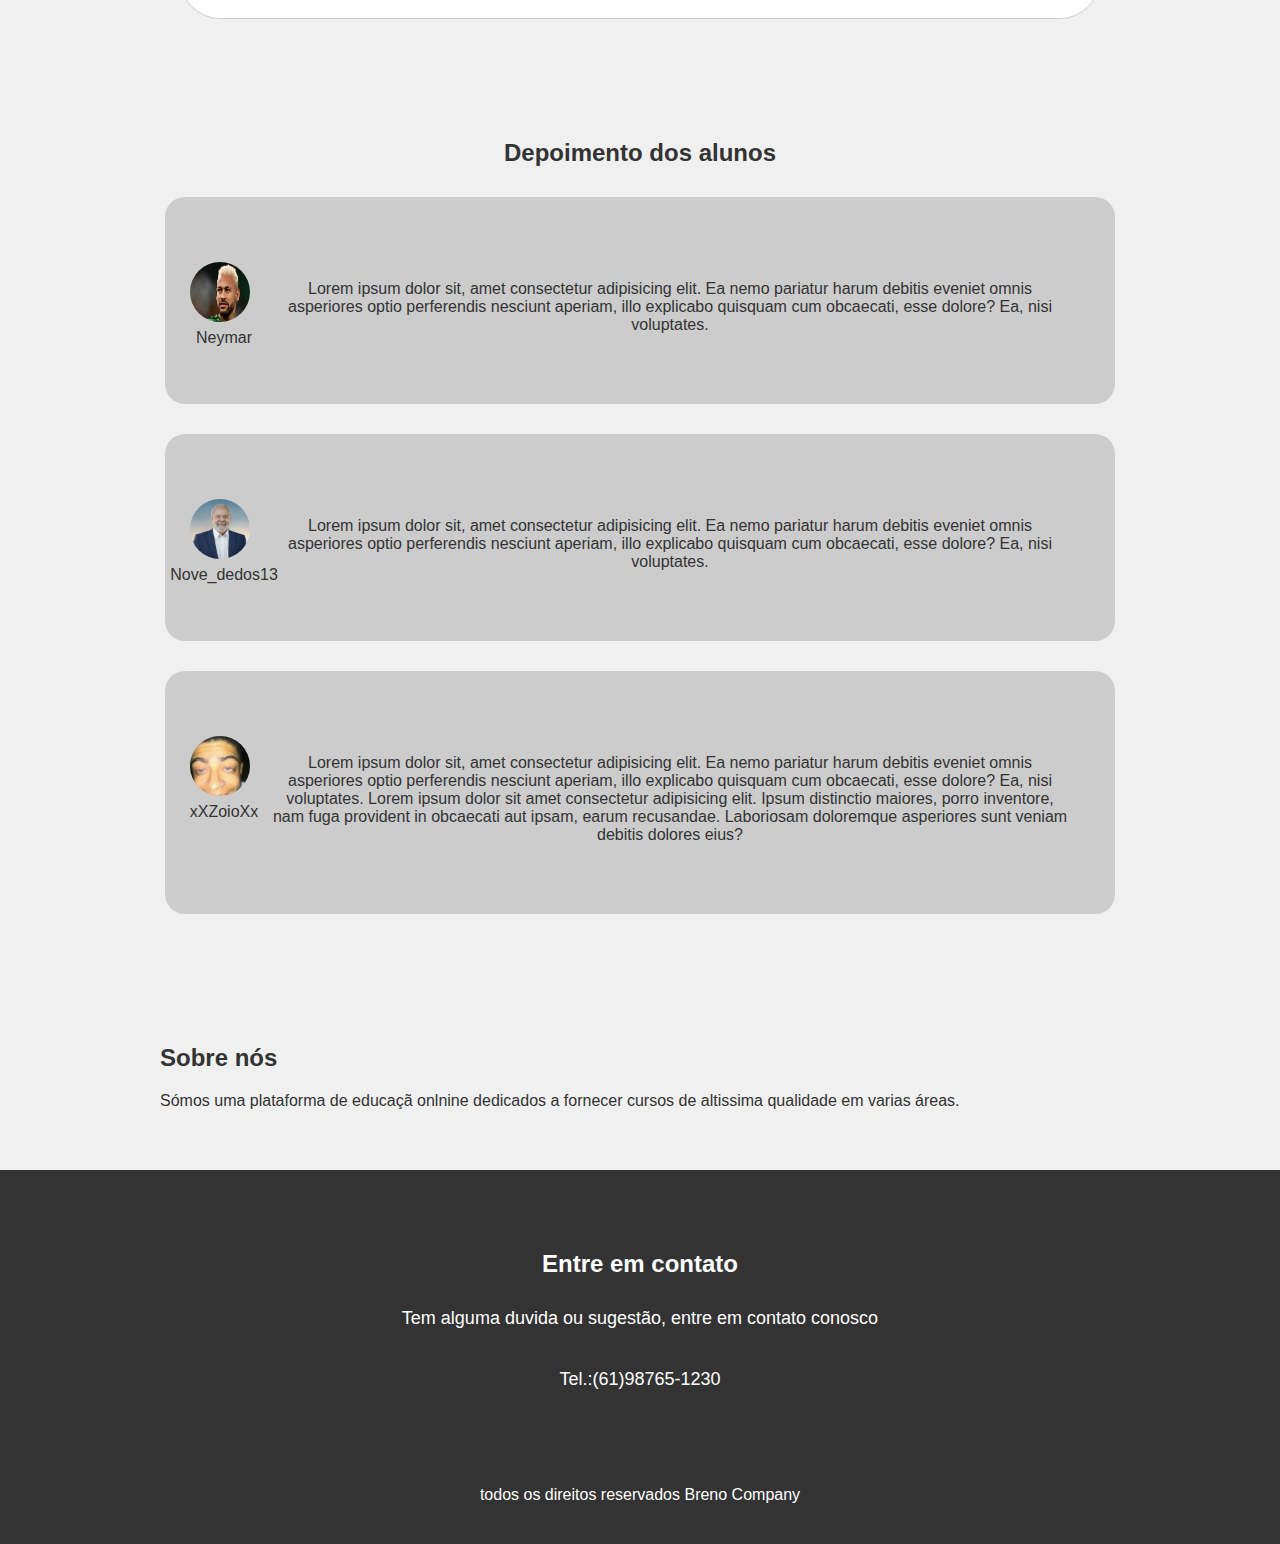
<file: terceiro_exemplo/index.html>
<!DOCTYPE html>
<html lang="pt-br">

<head>
    <meta charset="UTF-8">
    <meta http-equiv="X-UA-Compatible" content="IE=edge">
    <meta name="viewport" content="width=device-width, initial-scale=1.0">

    <link rel="stylesheet" href="css/Style.css">

    <title>E-School</title>
</head>

<body>

    <header>
        <nav>
            <div class="logo"> E-School</div>
            <ul>
                <li><a href="#">Inicio</a></li>
                <li><a href="/terceiro_exemplo/cursos.html">Cursos</a></li>
                <li><a href="#">Sobre nos</a></li>
                <li><a href="#">Contato</a></li>
            </ul>
        </nav>
    </header>
    <main>
        <section class="escola">
            <div class="escola-content">
                <h1>Aprenda online com os melhores cursos</h1>
                <p>
                    escolha entre uma vsriedsde de cursos online e comece a aprender hoje mesmo
                </p>
                <a href="/terceiro_exemplo/cursos.html" class="btn-aprenda">Começe agora</a>
            </div>
        </section>
        <section class="cursos">
            <h2>Nossos cursos populares</h2>
            <div class="curso-card">
                <img src="/terceiro_exemplo/img/estudando.webp">
                <h3>Cursos de web programação</h3>
                <p>Áprenda a criar sites incriveis com HTML, CSS e 35 </p>
                <a href="#" class="btn-aprenda"> Saiba mais</a>
            </div>
            <div class="curso-card">
                <img src="/terceiro_exemplo/img/estudando2.jpg">
                <h3>Cursos de web programação</h3>
                <p>Áprenda a criar sites incriveis com HTML, CSS e 35 </p>
                <a href="#" class="btn-aprenda"> Saiba mais</a>
            </div>
        </section>
        <section class="depoimento">
            <h2>Depoimento dos alunos</h2>
            <div>
                <img src="/terceiro_exemplo/img/usuario1.webp"><label for="#">Neymar</label>
                <P>Lorem ipsum dolor sit, amet consectetur adipisicing elit. Ea nemo pariatur harum debitis eveniet omnis asperiores optio perferendis nesciunt aperiam, illo explicabo quisquam cum obcaecati, esse dolore? Ea, nisi voluptates. </P>
            </div>

            <div>
                <img src="/terceiro_exemplo/img/usuario2.jpg"><label for="#">Nove_dedos13</label>
                <P>Lorem ipsum dolor sit, amet consectetur adipisicing elit. Ea nemo pariatur harum debitis eveniet omnis asperiores optio perferendis nesciunt aperiam, illo explicabo quisquam cum obcaecati, esse dolore? Ea, nisi voluptates. </P>
            </div>

            <div>
                <img src="/terceiro_exemplo/img/usuario3.jpg"><label for="#">xXZoioXx</label>
                <P>Lorem ipsum dolor sit, amet consectetur adipisicing elit. Ea nemo pariatur harum debitis eveniet omnis asperiores optio perferendis nesciunt aperiam, illo explicabo quisquam cum obcaecati, esse dolore? Ea, nisi voluptates. Lorem ipsum dolor sit amet consectetur adipisicing elit. Ipsum distinctio maiores, porro inventore, nam fuga provident in obcaecati aut ipsam, earum recusandae. Laboriosam doloremque asperiores sunt veniam debitis dolores eius?    </P>
            </div>
        </section>
        <section class="about">
            <h2>Sobre nós</h2>
            <p>
                Sómos uma plataforma de educaçã onlnine
                dedicados a fornecer cursos de altissima qualidade
                em varias áreas.
            </p>
        </section>

        <section class="contato">
            <h2>Entre em contato</h2>
            <p>
                Tem alguma duvida ou sugestão, entre em contato conosco
            </p>
            <span>Tel.:(61)98765-1230</span>
        </section>


        <footer>
            <p>todos os direitos reservados Breno Company</p>
        </footer>
    </main>


</body>

</html>
</file>
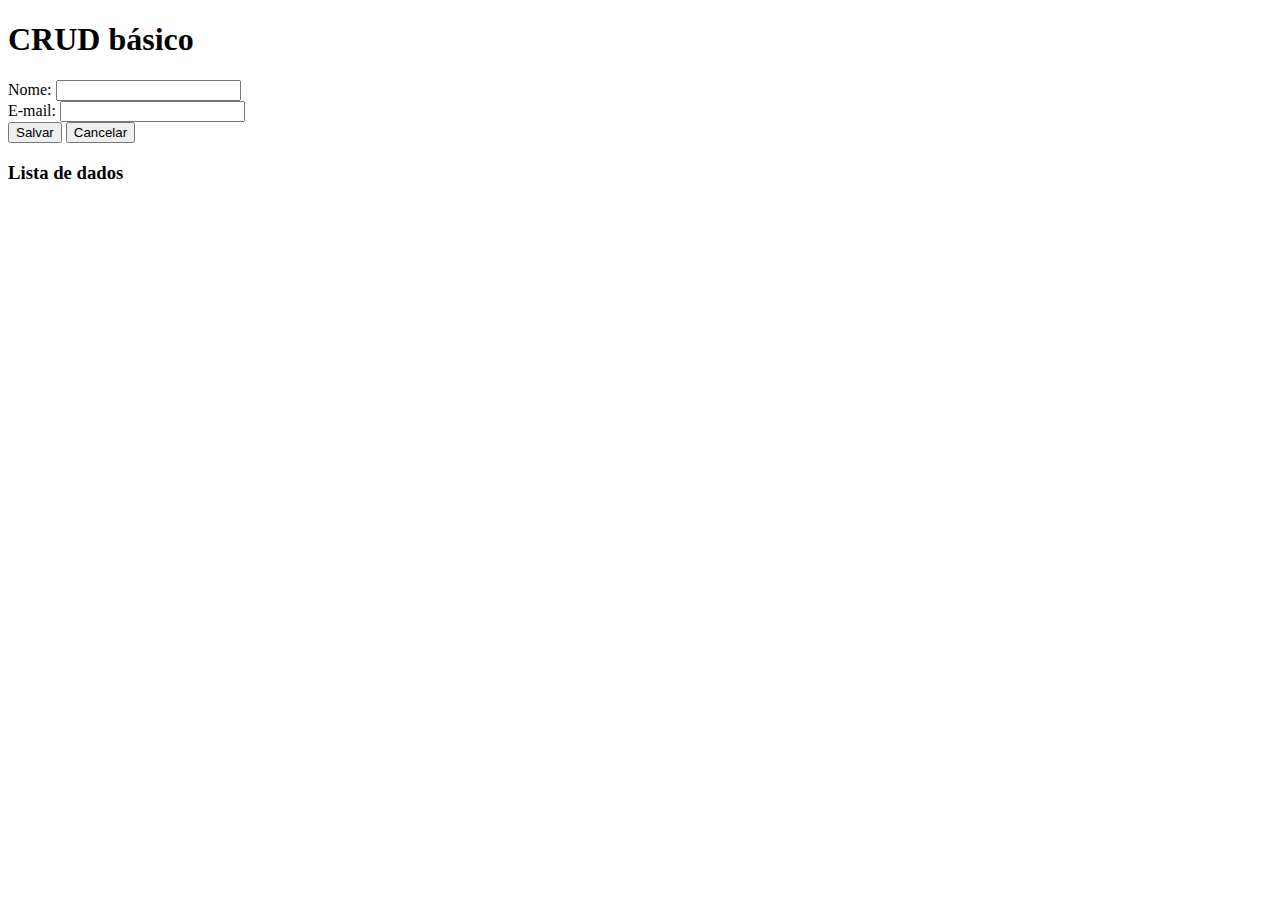
<file: introdução_JS/exemplo_crud/index.html>
<!DOCTYPE html>
<html lang="en">
<head>
    <meta charset="UTF-8">
    <meta http-equiv="X-UA-Compatible" content="IE=edge">
    <meta name="viewport" content="width=device-width, initial-scale=1.0">
    
    <link href="https://cdn.jsdelivr.net/npm/bootstrap@5.3.2/dist/css/bootstrap.min.css" rel="stylesheet" integrity="sha384-T3c6CoIi6uLrA9TneNEoa7RxnatzjcDSCmG1MXxSR1GAsXEV/Dwwykc2MPK8M2HN" crossorigin="anonymous">
    
    <title>CRUD JavaScript</title>
</head>
<body>
    
    <div class="container mt-5">

        <h1>CRUD básico</h1>
        <div class="row mt-4">
            <div class="col-md-6">
                <form id="crud-form">
                    <div class="mb-3">
                        <label for="nome" class="form-label">Nome:</label>
                        <input type="text" id="nome" class="form-control" required>
                    </div>

                    <div class="mb-3">
                        <label for="email" class="form-label">E-mail:</label>
                        <input type="email" id="email" class="form-control" required>
                    </div>
                    <input type="hidden" id="edit-index" value="-1">
                    <button type="submit" class="btn btn-primary">Salvar</button>
                    <button type="button" class="btn btn-danger" onclick="limparFormulario()">Cancelar</button>
                </form>
            </div>

            <div class="col-md-6">
                <h3>Lista de dados</h3>
                <ul id="listar-dados">
                    <!--os dados serão exibidos-->
                </ul>
            </div>
        </div>

    </div>
    <script src="js/script.js"></script>
    <script src="https://cdn.jsdelivr.net/npm/bootstrap@5.3.2/dist/js/bootstrap.bundle.min.js" integrity="sha384-C6RzsynM9kWDrMNeT87bh95OGNyZPhcTNXj1NW7RuBCsyN/o0jlpcV8Qyq46cDfL" crossorigin="anonymous"></script>
</body>
</html>
</file>
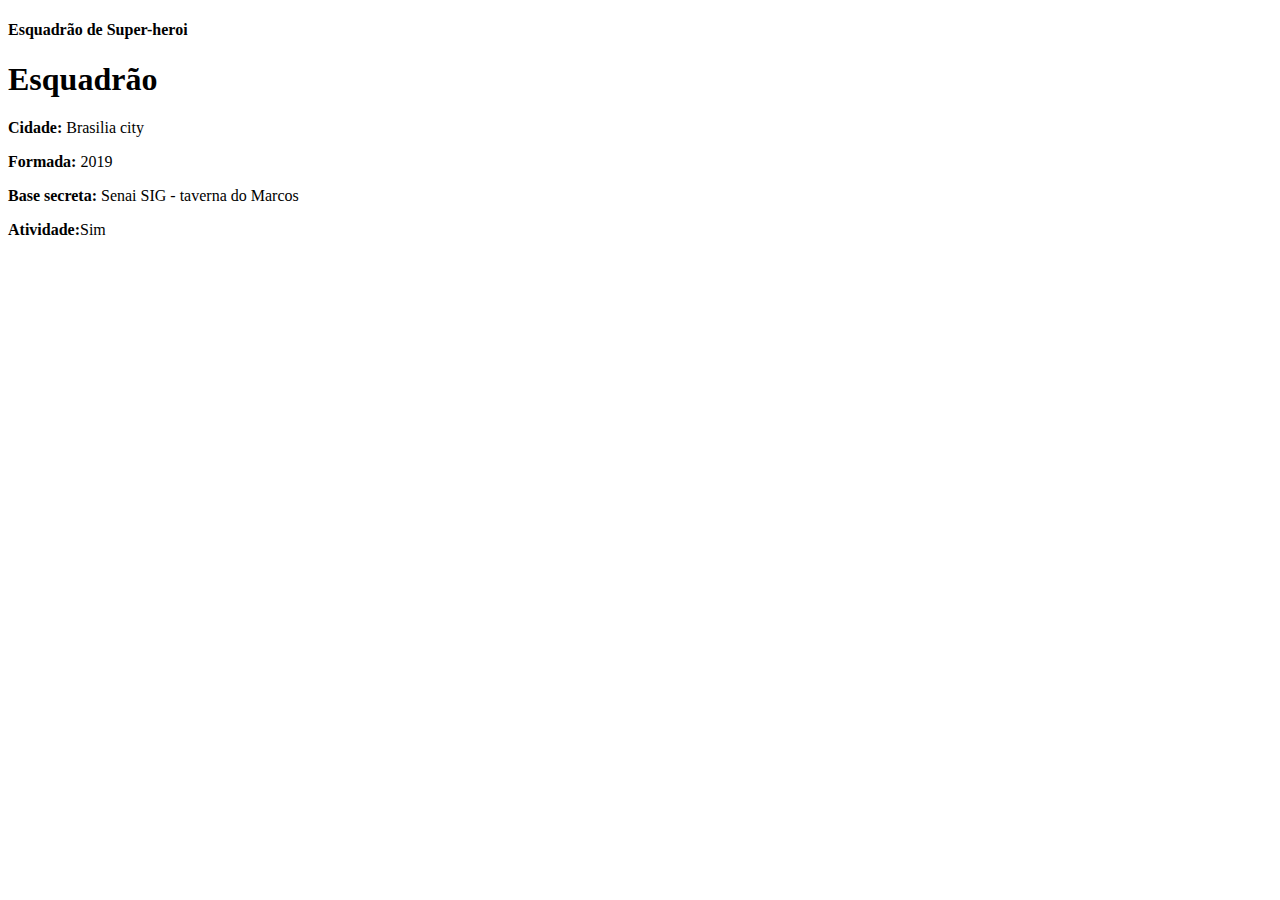
<file: introdução_JS/projeto-superhero/index.html>
<!DOCTYPE html>
<html lang="en">

<head>
    <meta charset="UTF-8">
    <meta http-equiv="X-UA-Compatible" content="IE=edge">
    <meta name="viewport" content="width=device-width, initial-scale=1.0">

    <link href="https://cdn.jsdelivr.net/npm/bootstrap@5.0.2/dist/css/bootstrap.min.css" rel="stylesheet"
        integrity="sha384-EVSTQN3/azprG1Anm3QDgpJLIm9Nao0Yz1ztcQTwFspd3yD65VohhpuuCOmLASjC" crossorigin="anonymous">

    <title>Document</title>
</head>

<body>
    <h4 class="text-center">Esquadrão de Super-heroi</h4>

    <div class="container mt-5">
        <h1>Esquadrão</h1>
        <p><strong>Cidade:</strong> Brasilia city</p>
        <p><Strong>Formada:</Strong> 2019</p>
        <p><strong>Base secreta:</strong> Senai SIG - taverna do Marcos</p>
        <p><strong>Atividade:</strong>Sim</p>
        <ul id="superheros-list" class="list-group">
            
        </ul>
    </div>
    <script src="JS/supertherois.js"></script>
    <script src="https://cdn.jsdelivr.net/npm/bootstrap@5.0.2/dist/js/bootstrap.bundle.min.js"
        integrity="sha384-MrcW6ZMFYlzcLA8Nl+NtUVF0sA7MsXsP1UyJoMp4YLEuNSfAP+JcXn/tWtIaxVXM"
        crossorigin="anonymous"></script>
</body>

</html>
</file>
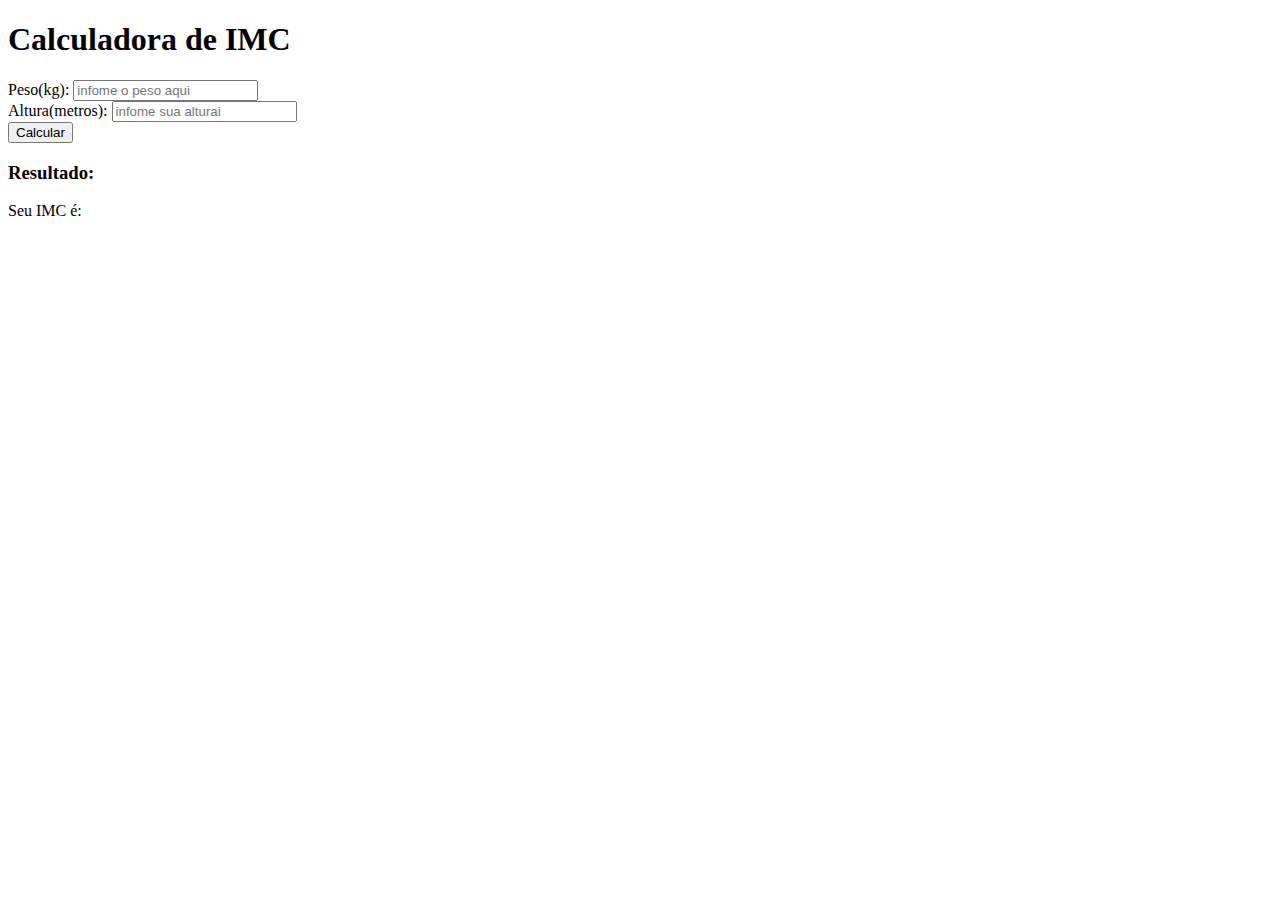
<file: introdução_JS/projeto_ins_js/index.html>
<!DOCTYPE html>
<html lang="pt-br">
<head>
    <meta charset="UTF-8">
    <meta http-equiv="X-UA-Compatible" content="IE=edge">
    <meta name="viewport" content="width=device-width, initial-scale=1.0">

    <link href="https://cdn.jsdelivr.net/npm/bootstrap@5.0.2/dist/css/bootstrap.min.css" rel="stylesheet" integrity="sha384-EVSTQN3/azprG1Anm3QDgpJLIm9Nao0Yz1ztcQTwFspd3yD65VohhpuuCOmLASjC" crossorigin="anonymous">

    <title>Calculadora</title>
</head>
<body>

    <div class="container mt-4">
        <h1 class="text-center">Calculadora de IMC</h1>

        <div class="row justify-content-center mt-4">
            <div class="col-md-4">
                <div class="form-group">
                    <label for="peso">Peso(kg):</label>
                    <input type="number" class="form-control" id="peso" placeholder="infome o peso aqui" step="0.01">
                </div>
                <div class="form-group">
                    <label for="altura">Altura(metros):</label>
                    <input type="number" class="form-control" id="altura" placeholder="infome sua alturai" step="0.01">
                </div>
                <button class="btn btn-primary mt-3" onclick="calcularIMC()">Calcular</button>

                <div class="mt-3">
                    <h3>Resultado:</h3>
                    <p>Seu IMC é:<span id="resultado"></span></p>
                    <p ><span id="mensagem"></span></p>
                </div>
            </div>
        </div>
    </div>

    <script src="/introdução_JS/projeto_ins_js/arquivoDeJS/JS.js"></script>
    <script src="https://cdn.jsdelivr.net/npm/bootstrap@5.0.2/dist/js/bootstrap.bundle.min.js" integrity="sha384-MrcW6ZMFYlzcLA8Nl+NtUVF0sA7MsXsP1UyJoMp4YLEuNSfAP+JcXn/tWtIaxVXM" crossorigin="anonymous"></script>
</body>
</html>
</file>
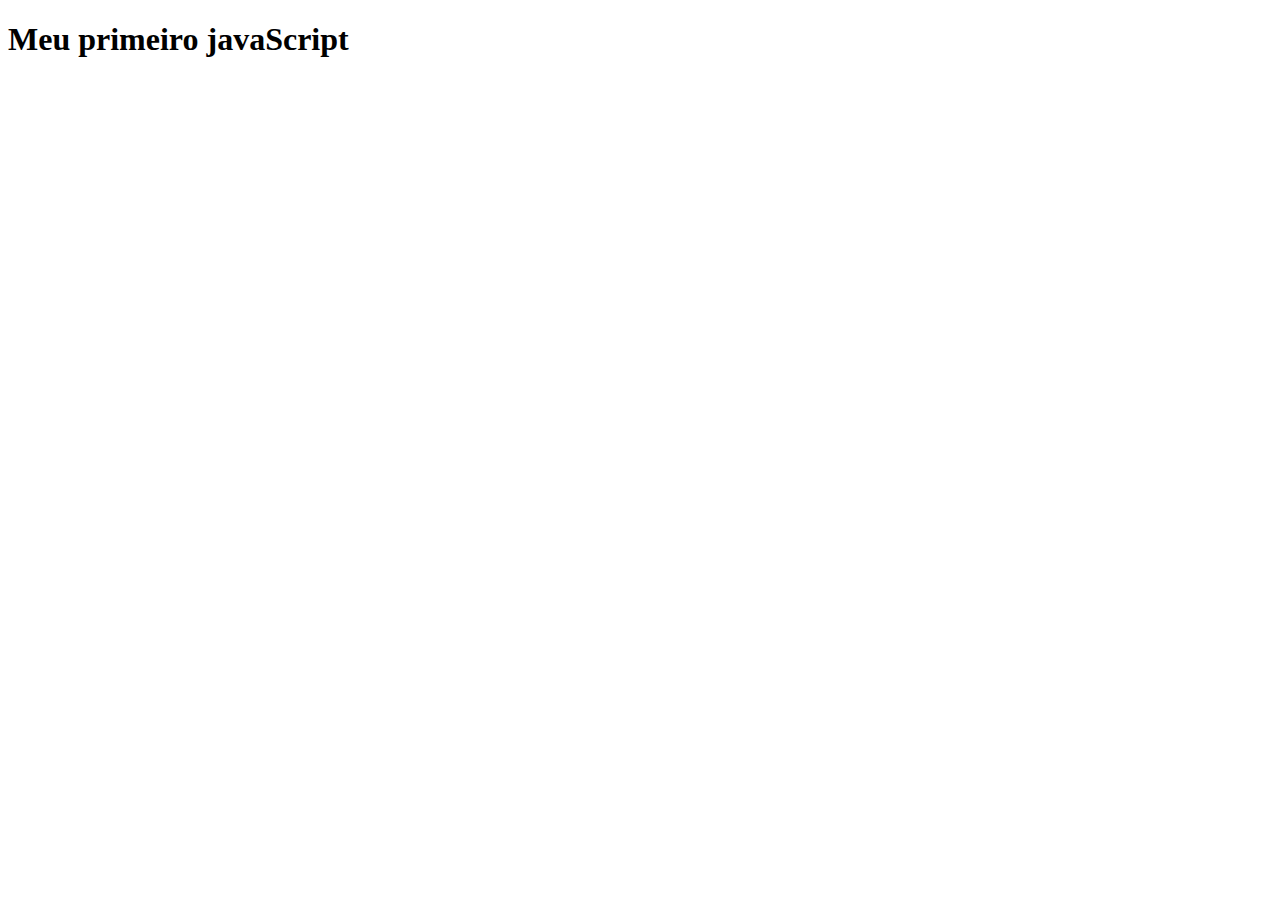
<file: introdução_JS/segundo_js/index.html>
<!DOCTYPE html>
<html lang="pt-br">
<head>
    <meta charset="UTF-8">
    <meta http-equiv="X-UA-Compatible" content="IE=edge">
    <meta name="viewport" content="width=device-width, initial-scale=1.0">
    <title>Teste JS</title>
</head>
<body>
    <h1 id="primeiro">Meu primeiro javaScript</h1>

    <script src="/introdução_JS/segundo_js/js/script.js">
        
    </script>
</body>
</html>
</file>
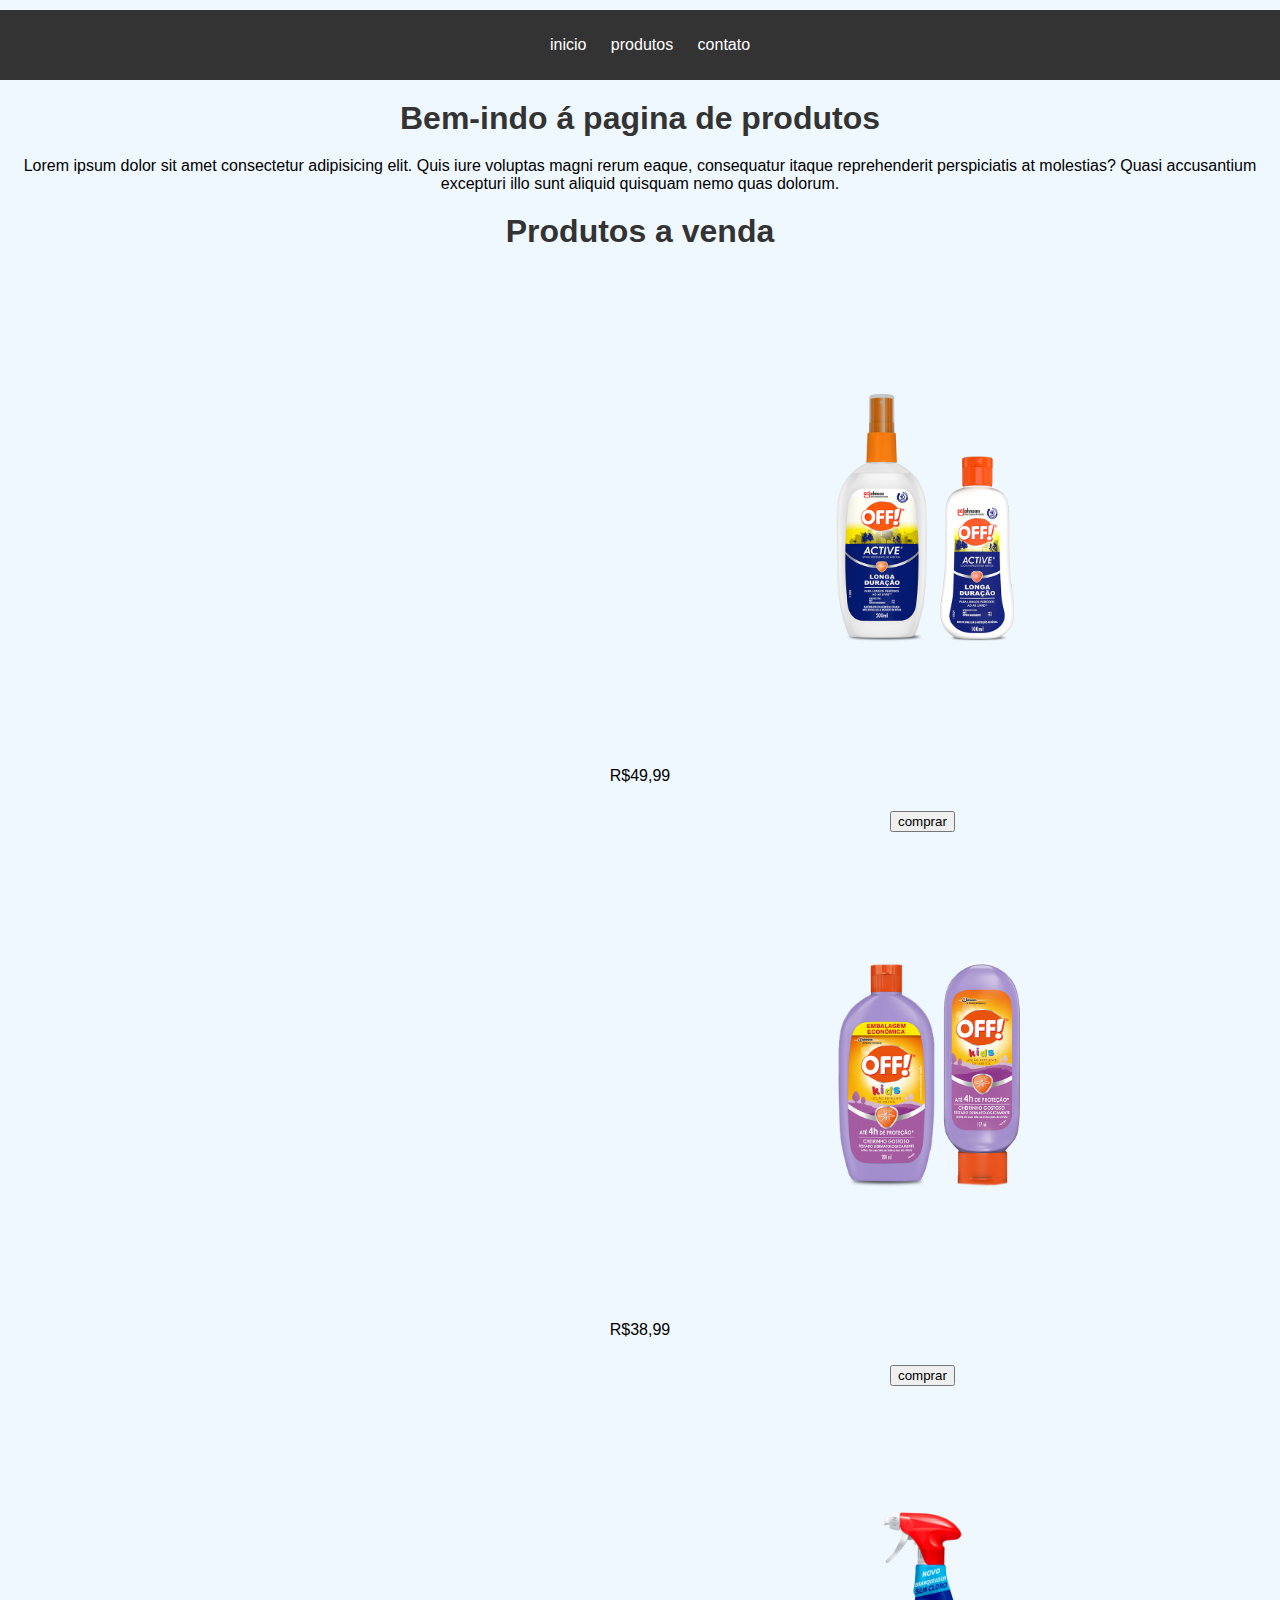
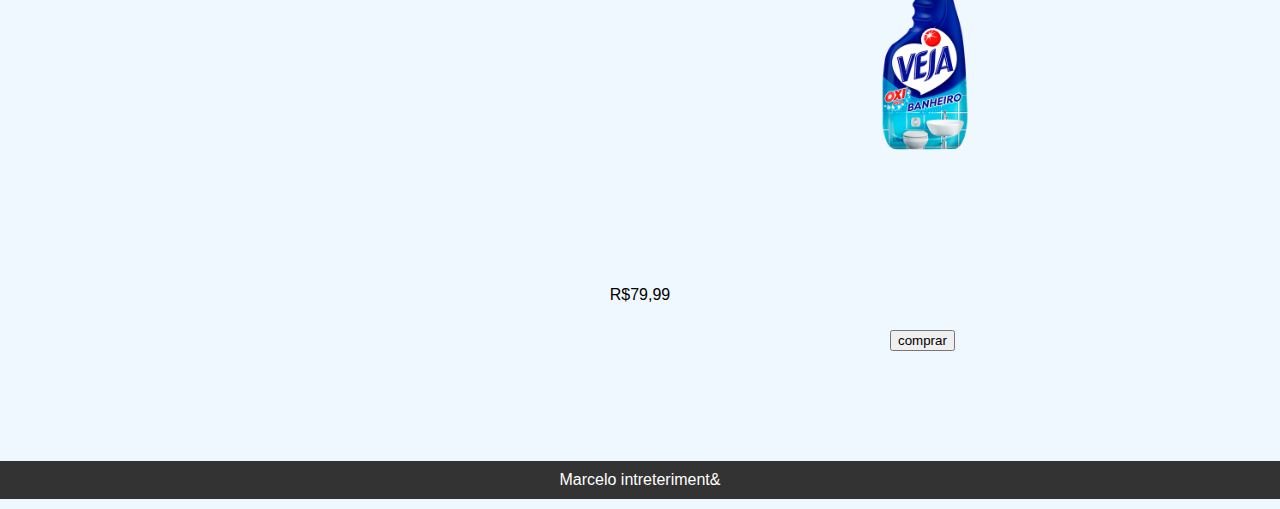
<file: segundo_exemplo/produtos.html>
<!DOCTYPE html>
<html lang="pt-br">

<head>
    <meta charset="UTF-8">
    <meta http-equiv="X-UA-Compatible" content="IE=edge">
    <meta name="viewport" content="width=device-width, initial-scale=1.0">
    <title>Document</title>

    <link rel="stylesheet" href="Style/produtos.css">

</head>

<body>
    <header>
        <nav>
            <ul>
                <li><a href="index.html">inicio</a></li>
                <li><a href="produtos.html">produtos</a></li>
                <li><a href="contato.html">contato</a></li>
            </ul>
        </nav>
    </header>
    <h1>Bem-indo á pagina de produtos</h1>
    <!-- target ="_blank" para abrir uma paginão e não fechar a sua-->
    <!--
    <a href="http://www.google.com.br" target="_blank">ir para o google</a>
    -->
    <p>Lorem ipsum dolor sit amet consectetur adipisicing elit.
        Quis iure voluptas magni rerum eaque, consequatur itaque
        reprehenderit perspiciatis at molestias? Quasi accusantium
        excepturi illo sunt aliquid quisquam nemo quas dolorum.</p>
    <h1>Produtos a venda</h1>
    <br>  
        <img src="produto1.png" alt="nescau">
        <p class="compra">R$49,99</p>
        <button>comprar</button>

        <img src="produto2.png" alt="nescau">
        <p class="compra">R$38,99</p>
        <button>comprar</button>

        <img src="produto3.png" alt="nescau">
        <p class="compra">R$79,99</p>
        <button>comprar</button>

    <footer>
        <span>Marcelo intreteriment&</span>
    </footer>

</body>

</html>
</file>
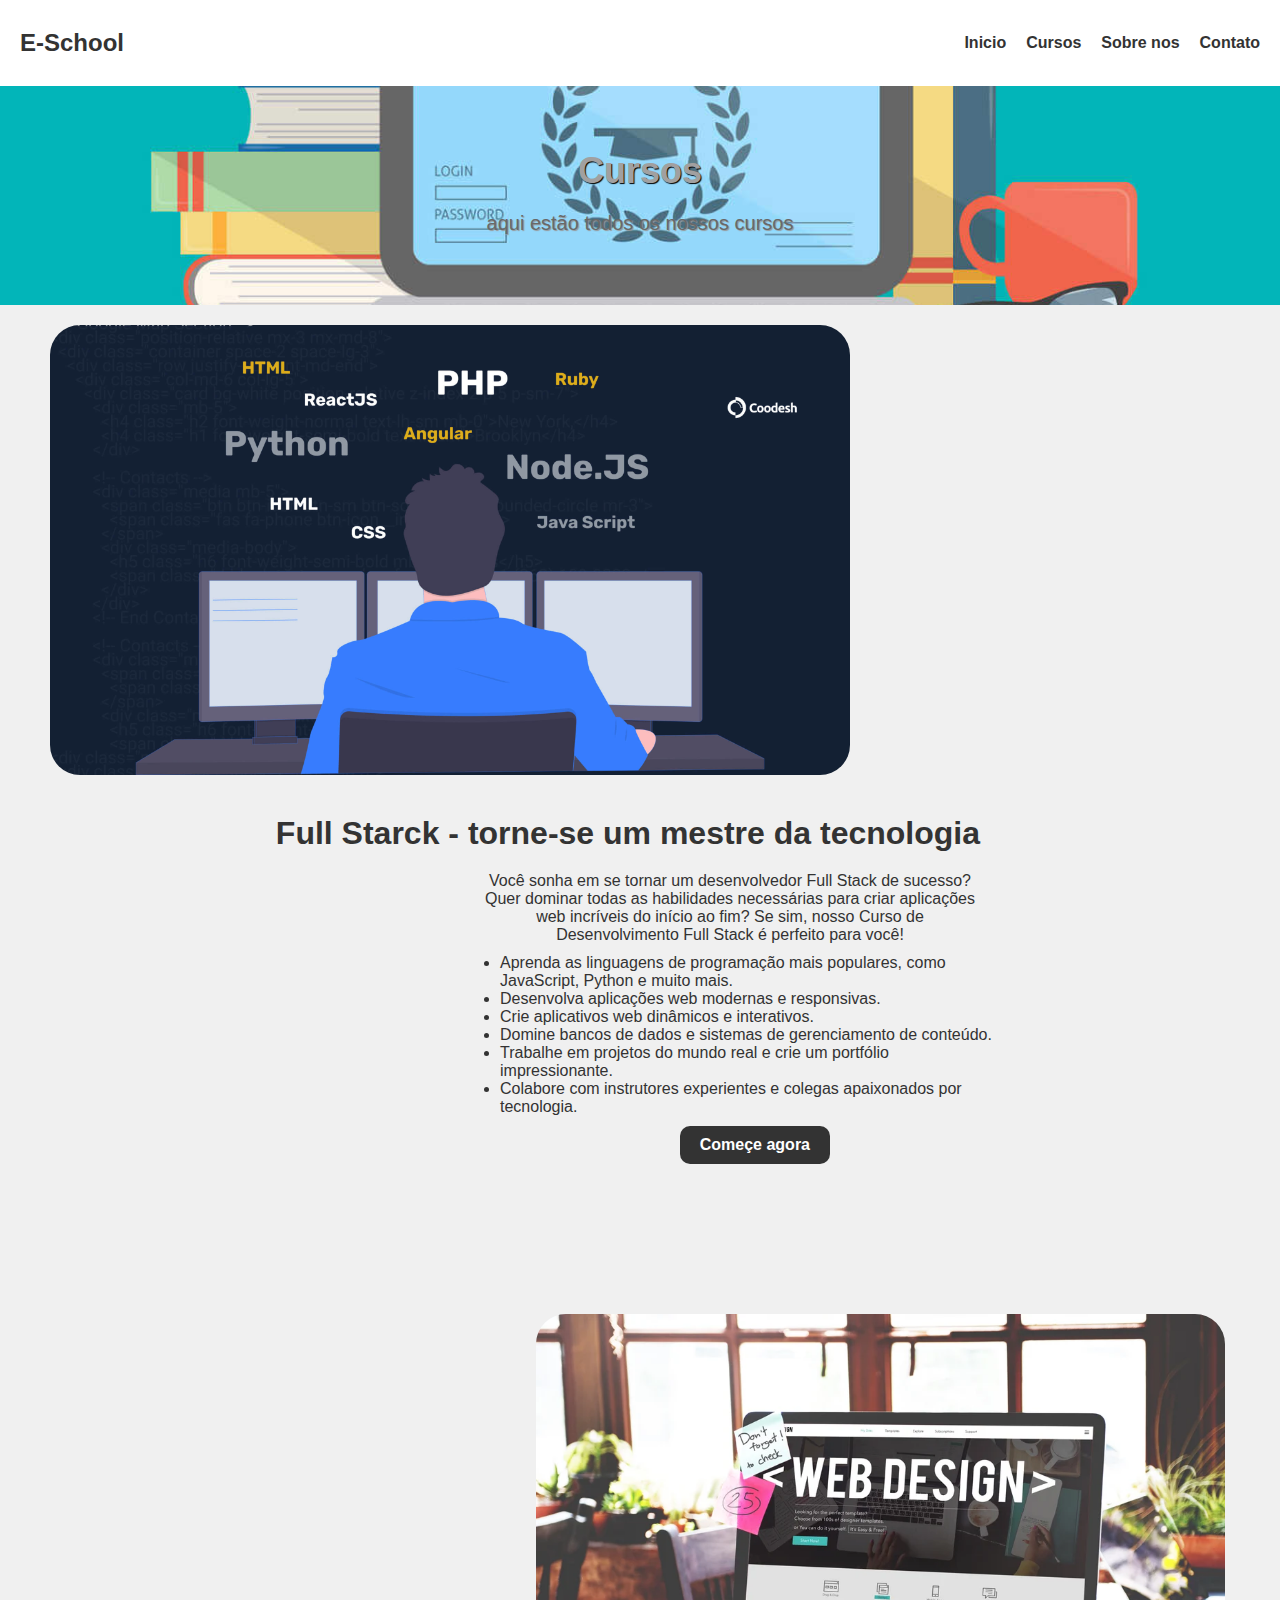
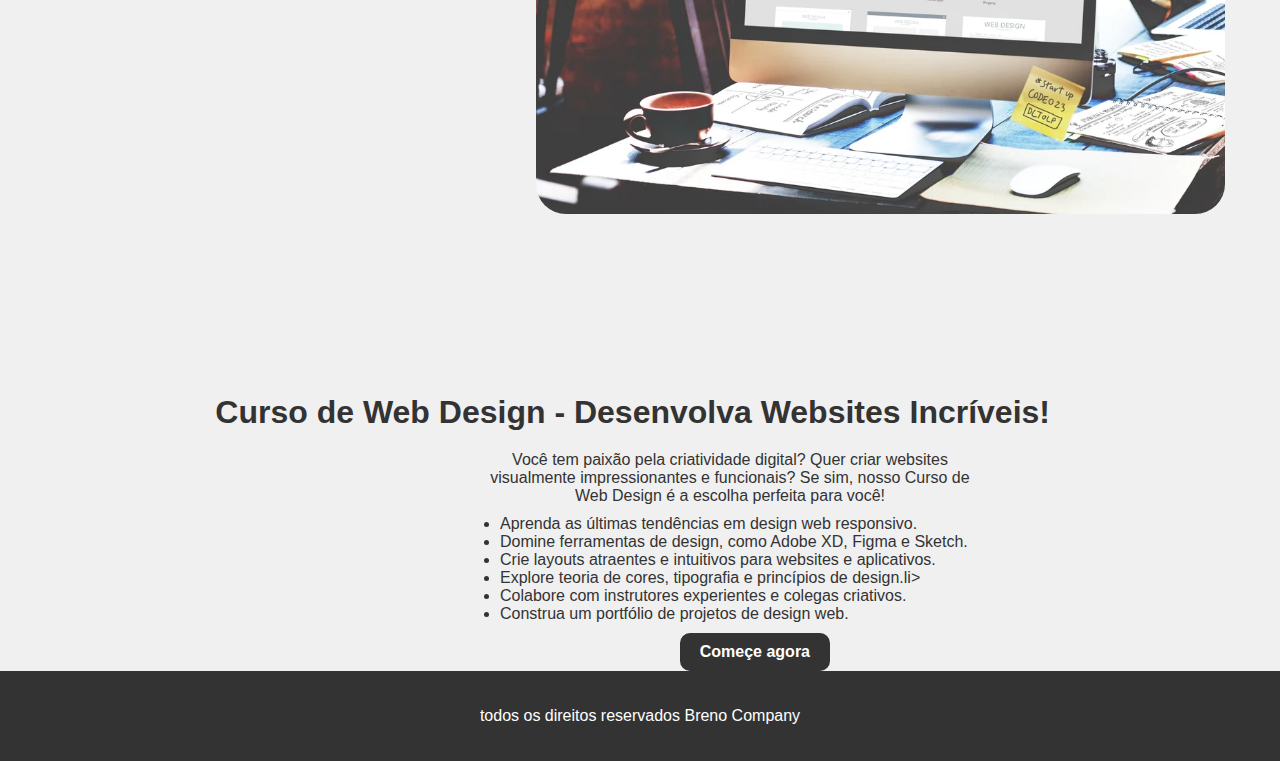
<file: terceiro_exemplo/cursos.html>
<!DOCTYPE html>
<html lang="pt-br">
<head>
    <meta charset="UTF-8">
    <meta http-equiv="X-UA-Compatible" content="IE=edge">
    <meta name="viewport" content="width=device-width, initial-scale=1.0">

    <link rel="stylesheet" href="/terceiro_exemplo/css/cursos.css">

    <title>Cursos</title>
</head>
<body>
    <header>
        <nav>
            <div class="logo"> E-School</div>
            <ul>
                <li><a href="/terceiro_exemplo/index.html">Inicio</a></li>
                <li><a href="/terceiro_exemplo/cursos.html">Cursos</a></li>
                <li><a href="#">Sobre nos</a></li>
                <li><a href="#">Contato</a></li>
            </ul>
        </nav>
    </header>
    <main>
        <section class="introducao">
            <H1>Cursos</H1>
            <p>aqui estão todos os nossos cursos</p>
        </section>

        <section class="cursos">
            <div class="divugaD">
                <img src="/terceiro_exemplo/img/curso1.jpg" class="imgD">
                <h1>Full Starck - torne-se um mestre da tecnologia</h1>
                <p>Você sonha em se tornar um desenvolvedor Full Stack de sucesso?
                     Quer dominar todas as habilidades necessárias para criar aplicações
                      web incríveis do início ao fim? Se sim, nosso Curso de Desenvolvimento
                       Full Stack é perfeito para você!</p>
                <ul>
                    <li>Aprenda as linguagens de programação mais populares, como JavaScript, Python e muito mais.</li>
                    <li>Desenvolva aplicações web modernas e responsivas.</li>
                    <li>Crie aplicativos web dinâmicos e interativos.</li>
                    <li>Domine bancos de dados e sistemas de gerenciamento de conteúdo.</li>
                    <li>Trabalhe em projetos do mundo real e crie um portfólio impressionante.</li>
                    <li> Colabore com instrutores experientes e colegas apaixonados por tecnologia.</li>
                </ul>     
                <a href="#" class="btn-aprenda">Começe agora</a>  
            </div>  
            <div class="divugaL">
                <img src="/terceiro_exemplo/img/curso2.webp" class="imgl">
                <h1> Curso de Web Design - Desenvolva Websites Incríveis! </h1>
                <p>Você tem paixão pela criatividade digital? Quer criar websites visualmente impressionantes e funcionais?
                     Se sim, nosso Curso de Web Design é a escolha perfeita para você!</p>
                <ul>
                    <li> Aprenda as últimas tendências em design web responsivo.</li>
                    <li>Domine ferramentas de design, como Adobe XD, Figma e Sketch.</li>
                    <li>Crie layouts atraentes e intuitivos para websites e aplicativos.</li>
                    <li>Explore teoria de cores, tipografia e princípios de design.li>
                    <li>Colabore com instrutores experientes e colegas criativos.</li>
                    <li> Construa um portfólio de projetos de design web.</li>
                </ul>     
                <a href="#" class="btn-aprenda">Começe agora</a>  
            </div>

        </section>





        <footer>
            <p>todos os direitos reservados Breno Company</p>
        </footer>
    </main>
</body>
</html>
</file>
<file: segundo_exemplo/Style/Style.css>
body{
    font-family: Arial,sans-serif;
    background-color: aliceblue;
    margin: 10px 0px;
    padding:0;
}

header{
    background-color: #333;
    color:#fff;
    padding:10px 0px;
}

nav ul{
    list-style-type:none;
    text-align: center;
}


nav ul li{
    display:inline;
    margin-right:20px ;
}

nav ul li a{
    text-decoration:none;
    color: #fff;
}

h1, h2,h4{
    text-align: center;
    color:#333;
    margin:25px, 0px;
}

img{
    max-width:100%;
    height: auto;
    display:block;
    margin:0 auto;
}

iframe{
    padding:10px 650px;
    
}

footer{
    background-color: #333;
    max-width: 100%;
    height: auto;
    color:#fff;
    text-align: center;
    padding: 10px 0px;
}
</file>
<file: terceiro_exemplo/css/Style.css>
body,ul,li,a{
    margin: 0px;
    padding: 0px;
}

body{
    font-family: Arial, sans-serif;
    background-color: #f0f0f0;
    color: #333;
}

header{
    background-color: #fff;
    border-bottom: 1px rgb(216, 24, 24);
    padding:29px 0px;
}

nav {
    max-width: 100%;
    margin: 0 auto;
    display: flex;
    justify-content: space-between;
    align-items: center;
}

.logo{
    font-size: 24px;
    font-weight: bold;
    color:#333;
    margin: 0px 0px 0px 20px;
}

nav ul{
    list-style-type: none;
    display:flex;
}

nav ul li{
    margin-right: 20px;
}

nav ul li a{
    text-decoration:none;
    color:#333;
    font-weight: bold;
}

section{
    padding:40px;
}

.escola{
    background-image: url("/terceiro_exemplo/img/cursos-online-gratuitos-iel-senai-noticias.jpg");
    background-size: cover;
    background-position: center;
    opacity: 0.7;
    color: rgb(160, 160, 160);
    text-align: center  ;
}

.escola-content{
    max-width: 600px;
    margin: 0 auto;
}

.escola h1 {
    font-size: 36px;
    margin-bottom: 20px;
    color: #333;
    text-shadow: 1px 1px 1px #fff;
}

.escola p{
    font-size: 20px;
    margin-bottom: 30px;
    color: #333;
    text-shadow: 1px 1px 1px #333;
}

.btn-aprenda{
    display: inline-block;
    background-color: #333;
    color: #fff;
    padding: 10px 20px;
    text-decoration: none;
    font-weight: bold;
    border:10px;
    transition: backgroud-color 0.3s;
    border-radius:10px;
}
.btm-aprenda:hover{
    background-color: #555;
}

.cursos{
    max-width: 960px;
    margin:0 auto;
    text-align: center;
}

.curos h2{
    font-size: 24px;
    margin-bottom:40px;
}

.curso-card{
    background-color: #fff;
    border:1px solid #ccc;
    border-radius:40px;
    margin:20px;
    text-align: text;
    transition: transorm 0.3s;
    padding: 20px;
}

.curso-card:hover{
    transform:translateY(-5px);
}

.curso-card img{
    max-width: 50%;
    height: auto;
    border-radius:5px;
}

.curso-card h3 ,p{
    font-size: 16px;
    margin-bottom: 20px;
}

.about{
    max-width: 960px;
    margin: 0 auto;
}

.contato{
    background-color:#333;
    color: #fff;
    text-align: center;
    padding:60px 0px;
}

.contato h2{
    font-size: 24px;
    margin-bottom: 30px;
}

.contato p, span{
    font-size: 18px;
    margin-bottom: 40px;
}

.depoimento{
    max-width: 1010px;
    margin:0 auto;
    text-align: center;
}

.depoimento div{
    background-color: #ccc;
    padding:20px 25px; 
    border-radius: 20px;
    margin: 30px;
}
.depoimento img {
    margin: 15px 10px 0 0;
    border-radius: 100%;
    max-width:60px;
    height:60px;
    display: block;
    position: relative; top: 30px;left: px;
}

.depoimento p{
    margin: 0 0 20px 0;
    text-align: center;
    position: relative; bottom: 30px;left: 80px;
    width: 800px;
    display: block;
}

.depoimento label{
    position: relative; top: 37px;right:416px;
    margin:20px;
}

footer{
    background-color: #333;
    color:#fff;
    text-align:center;
    padding:20px 0;
}
</file>
<file: segundo_exemplo/Style/produtos.css>
body{
    font-family: Arial, sans-serif;
    padding:0px;
    margin:10px 0px;
    background-color: aliceblue;
}

header{
    background-color: #333;
    color: #fff;
    padding:10px 0px;
}

nav ul{
    list-style-type:none;
    text-align: center;
}

nav ul li{
    display:inline;
    margin-right:20px ;
}

nav ul li a{
    text-decoration:none;
    color: #fff;
}

p{
    text-align: center;
}

h1,h2,h4{
    text-align: center;
    color:#333;
    margin:20px;
}

.produtos{
    width: 10px;
    right: 10px;
    display:inline;
    padding: 0px;
    margin: 100px 169px;
}

img{
    width: 270px;
    right: 270px;
    display:inline;
    padding: 0px;
    margin: 100px 790px;
}

button{margin: 10px 890px }

footer{
    background-color: #333;
    max-width: 100%;
    height: auto;
    color:#fff;
    text-align: center;
    padding: 10px 0px;
    margin:100px 0px 0px 0px;
}
</file>
<file: terceiro_exemplo/css/cursos.css>
body,ul,li,a{
    margin: 0px;
    padding: 0px;
}

body{
    font-family: Arial, sans-serif;
    background-color: #f0f0f0;
    color: #333;
}

header{
    background-color: #fff;
    border-bottom: 1px rgb(216, 24, 24);
    padding:29px 0px;
}

nav {
    max-width: 100%;
    margin: 0 auto;
    display: flex;
    justify-content: space-between;
    align-items: center;
}

.logo{
    font-size: 24px;
    font-weight: bold;
    color:#333;
    margin: 0px 0px 0px 20px;
}

nav ul{
    list-style-type: none;
    display:flex;
}

nav ul li{
    margin-right: 20px;
}

nav ul li a{
    text-decoration:none;
    color:#333;
    font-weight: bold;
}
/*header*/

.introducao{
    background-image:url(/terceiro_exemplo/img/fundo.jpg);
    background-size: cover;
    background-position: center;
    text-align: center  ;  
    padding:40px;
    color: rgb(150, 146, 146);
}

.introducao h1 {
    font-size: 36px;
    margin-bottom: 20px;
    color: rgb(161, 160, 160);
    text-shadow: 1px 1px 1px rgb(0, 0, 0);
}

.introducao p{
    font-size: 20px;
    margin-bottom: 30px;
    color: rgb(104, 104, 104);
    text-shadow: 1px 1px 1px rgb(150, 150, 150);
}

.divugaD img{
    margin: 20px 25px 0px 50px;
    border-radius:30px;
}

.imgD{
    float:left;
    max-width: 800px;
    height: 0 auto;
    margin:25px 0 0 25px;
}

.cursor{
    margin: 20px 0 20px;
    
}

.cursos h1{
    float:right;
    margin:40px 300px 0 0;
}

.cursos p{
    width: 500px;
    text-align:center;
    float:right;
    margin:20px 300px 0 0;
}

.cursos ul{
    width: 500px;
    float:right;
    margin:10px 280px 0 0;
}

/**/

.divugaL img{
    margin: 150px 55px 30px 30px;
    border-radius:30px;
}

.divugaL h1{
    text-align: center;
    margin: 150px 230px 0 0;
}

.imgl{
    float:right;
    max-height: 500px;
    width: 0 auto;
    margin:20px 0;
}

.cursorl{
    margin: 20px 0;
}
    
.cursosl h1{
    float:left;
    margin:20px 300px 0 0;
}
    
.cursosl p{
    width: 500px;
    text-align:center;
    float:left;
    margin:50px 300px 0 0;
}


.cursosl ul{
    width: 500px;
    float:right;
    margin:10px 280px 0 0;
}





.btn-aprenda{
    display: inline-block;
    background-color: #333;
    color: #fff;
    padding: 10px 20px;
    text-decoration: none;
    font-weight: bold;
    border:10px;
    transition: backgroud-color 0.3s;
    border-radius:10px;
    float:right;
    margin:10px 450px 0 0;
}

.btm-aprenda:hover{
    background-color: #555;
}


/*footer*/

footer{
    background-color: #333;
    color:#fff;
    text-align:center;
    padding:20px 0;
    float:left;
    width: 100%;
}
</file>
